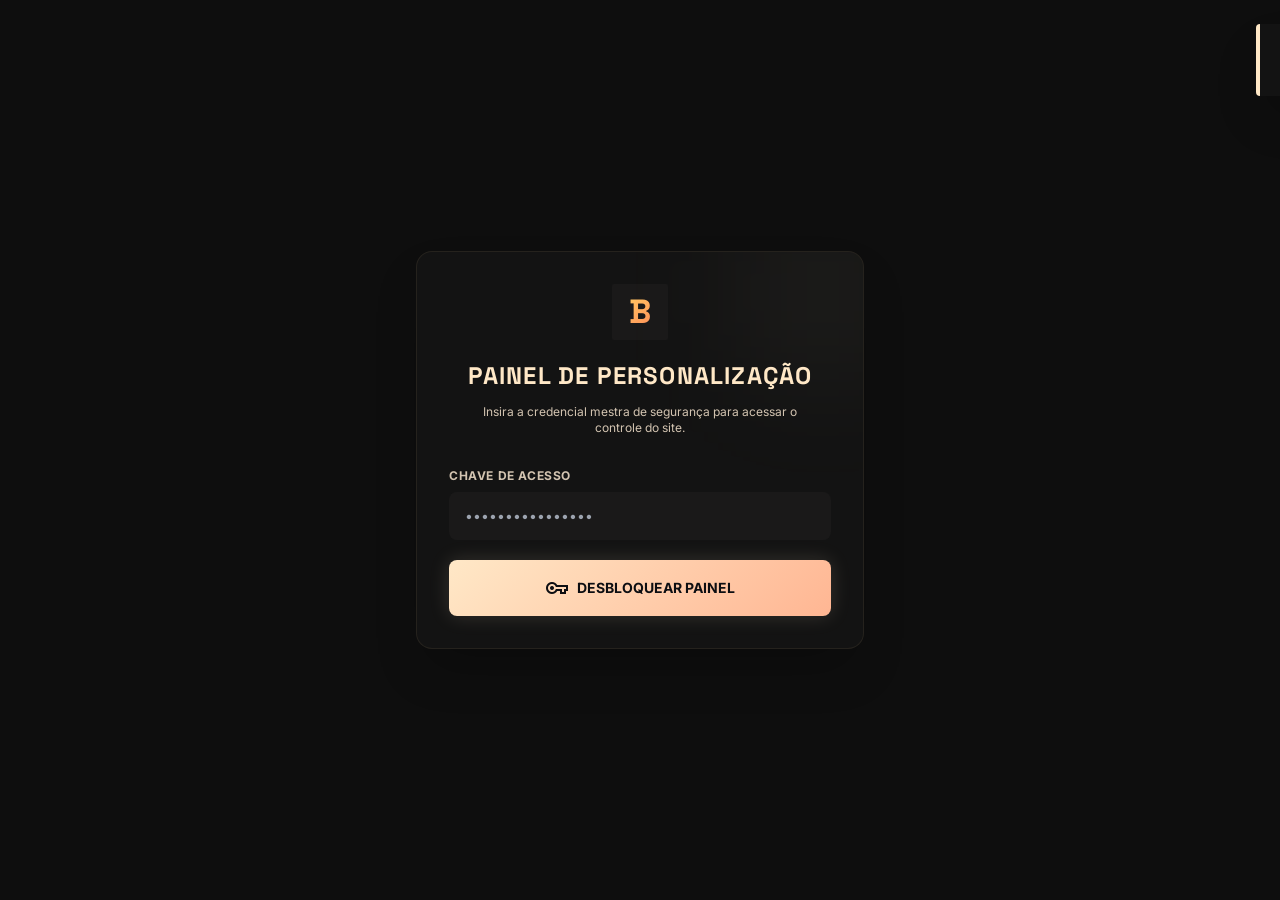
<file: admin.html>
<!DOCTYPE html>
<html class="dark" lang="pt-BR">
<head>
    <meta charset="utf-8"/>
    <meta content="width=device-width, initial-scale=1.0" name="viewport"/>
    <title>Barber Premium | Painel de Controle</title>
    
    <!-- Recursos Estáticos Locais Compilados para Alta Performance (PageSpeed 100) -->
    <link href="assets/css/app-compiled.min.css" rel="stylesheet"/>
    <style>
        /* Variáveis CSS padrão para compatibilidade com o CSS compilado estático */
        :root {
            --dynamic-background: #0e0e0e;
            --dynamic-surface: #131313;
            --dynamic-primary: #ffe8c7;
            --dynamic-secondary: #ffb693;
            --dynamic-primary-rgb: 255, 232, 199;
        }
        .gold-gradient {
            background: linear-gradient(135deg, var(--dynamic-primary, #ffc562) 0%, var(--dynamic-secondary, #ff9159) 100%) !important;
        }
        .gold-glow {
            box-shadow: 0 0 20px rgba(var(--dynamic-primary-rgb, 255, 197, 98), 0.15) !important;
        }
        .gold-glow-hover:hover {
            box-shadow: 0 0 30px rgba(var(--dynamic-primary-rgb, 255, 197, 98), 0.35) !important;
        }
        .text-glow {
            text-shadow: 0 0 10px rgba(var(--dynamic-primary-rgb, 255, 197, 98), 0.3) !important;
        }
        .bg-primary-container\/5 {
            background-color: rgba(var(--dynamic-primary-rgb, 255, 232, 199), 0.05) !important;
        }
        .bg-primary-container\/10 {
            background-color: rgba(var(--dynamic-primary-rgb, 255, 232, 199), 0.10) !important;
        }
        .border-primary-container\/30 {
            border-color: rgba(var(--dynamic-primary-rgb, 255, 232, 199), 0.30) !important;
        }
        input, textarea, select {
            background-color: #1a1919 !important;
            border-color: #4f4536 !important;
            color: #e3e2e7 !important;
        }
        input:focus, textarea:focus, select:focus {
            border-color: var(--dynamic-primary, #ffc562) !important;
            box-shadow: 0 0 0 2px rgba(var(--dynamic-primary-rgb, 255, 197, 98), 0.2) !important;
        }
    </style>
</head>
<body class="bg-background text-on-background font-sans antialiased min-h-screen flex flex-col">

    <!-- BARREIRA DE LOGIN POR SENHA -->
    <div id="login-container" class="flex-grow flex items-center justify-center px-4 py-12 z-10">
        <div class="w-full max-w-md bg-surface-container-low border border-outline-variant/30 rounded-2xl p-8 shadow-2xl relative overflow-hidden">
            <div class="absolute -right-10 -top-10 w-40 h-40 bg-primary-container/5 rounded-full blur-3xl"></div>
            
            <div class="flex flex-col items-center gap-3 mb-8 text-center">
                <svg class="h-14 w-14 text-primary-container" viewBox="0 0 100 100" fill="currentColor" xmlns="http://www.w3.org/2000/svg">
                    <rect width="100" height="100" rx="4" fill="#1a1919"/>
                    <text x="50" y="70" font-family="'Space Grotesk', sans-serif" font-size="60" font-weight="bold" text-anchor="middle" fill="url(#gold-grad-lg)">B</text>
                    <defs>
                        <linearGradient id="gold-grad-lg" x1="30" y1="25" x2="70" y2="75" gradientUnits="userSpaceOnUse">
                            <stop offset="0%" stop-color="#ffc562"/>
                            <stop offset="100%" stop-color="#ff9159"/>
                        </linearGradient>
                    </defs>
                </svg>
                <h1 class="font-display font-bold text-2xl tracking-wider text-primary mt-2">PAINEL DE PERSONALIZAÇÃO</h1>
                <p class="text-xs text-on-surface-variant max-w-xs font-light">Insira a credencial mestra de segurança para acessar o controle do site.</p>
            </div>
            
            <form id="login-form" class="flex flex-col gap-5">
                <div class="flex flex-col gap-2">
                    <label for="password" class="text-xs font-semibold uppercase tracking-wider text-on-surface-variant">Chave de Acesso</label>
                    <input type="password" id="password" required class="w-full px-4 py-3.5 rounded-xl text-sm" placeholder="••••••••••••••••">
                    <p id="error-msg" class="text-xs text-error font-medium hidden mt-1">Acesso negado. Senha incorreta.</p>
                </div>
                
                <button type="submit" class="w-full flex items-center justify-center gap-2 gold-gradient text-on-primary font-bold text-sm uppercase py-4 rounded-xl gold-glow gold-glow-hover transition-all duration-300">
                    <span class="material-symbols-outlined text-lg">vpn_key</span>
                    Desbloquear Painel
                </button>
            </form>
        </div>
    </div>

    <!-- PAINEL DE CONTROLE (OCULTO POR PADRÃO) -->
    <div id="admin-panel" class="hidden flex-grow flex flex-col md:flex-row max-w-[1400px] w-full mx-auto p-4 md:p-8 gap-6">
        
        <!-- Sidebar lateral de navegação de abas -->
        <aside class="md:w-64 flex flex-col gap-2 shrink-0">
            <div class="bg-surface-container-low border border-outline-variant/20 rounded-xl p-4 flex flex-col gap-4">
                <div class="flex items-center gap-3">
                    <svg class="h-8 w-8 text-primary-container" viewBox="0 0 100 100" fill="currentColor" xmlns="http://www.w3.org/2000/svg">
                        <rect width="100" height="100" rx="4" fill="#1a1919"/>
                        <text x="50" y="70" font-family="'Space Grotesk', sans-serif" font-size="60" font-weight="bold" text-anchor="middle" fill="url(#gold-grad-side)">B</text>
                        <defs>
                            <linearGradient id="gold-grad-side" x1="30" y1="25" x2="70" y2="75" gradientUnits="userSpaceOnUse">
                                <stop offset="0%" stop-color="#ffc562"/>
                                <stop offset="100%" stop-color="#ff9159"/>
                            </linearGradient>
                        </defs>
                    </svg>
                    <div>
                        <span class="font-display font-semibold text-sm tracking-wide text-primary block">Barber</span>
                        <span class="text-[10px] text-on-surface-variant uppercase tracking-wider block font-light">Painel de Edição</span>
                    </div>
                </div>
                
                <hr class="border-outline-variant/20">
                
                <!-- Abas -->
                <nav class="flex flex-col gap-1">
                    <button data-tab="geral" class="tab-btn active flex items-center gap-3 px-3 py-2.5 rounded-lg text-xs font-semibold tracking-wide uppercase transition-colors text-left bg-primary-container/10 text-primary-container">
                        <span class="material-symbols-outlined text-lg">settings</span> Geral & Contato
                    </button>
                    <button data-tab="cores" class="tab-btn flex items-center gap-3 px-3 py-2.5 rounded-lg text-xs font-semibold tracking-wide uppercase transition-colors text-left text-on-surface-variant hover:bg-surface-container-high hover:text-primary">
                        <span class="material-symbols-outlined text-lg">palette</span> Paleta de Cores
                    </button>
                    <button data-tab="hero" class="tab-btn flex items-center gap-3 px-3 py-2.5 rounded-lg text-xs font-semibold tracking-wide uppercase transition-colors text-left text-on-surface-variant hover:bg-surface-container-high hover:text-primary">
                        <span class="material-symbols-outlined text-lg">image</span> Seção Hero
                    </button>
                    <button data-tab="sobre" class="tab-btn flex items-center gap-3 px-3 py-2.5 rounded-lg text-xs font-semibold tracking-wide uppercase transition-colors text-left text-on-surface-variant hover:bg-surface-container-high hover:text-primary">
                        <span class="material-symbols-outlined text-lg">info</span> Sobre & Dores
                    </button>
                    <button data-tab="servicos" class="tab-btn flex items-center gap-3 px-3 py-2.5 rounded-lg text-xs font-semibold tracking-wide uppercase transition-colors text-left text-on-surface-variant hover:bg-surface-container-high hover:text-primary">
                        <span class="material-symbols-outlined text-lg">content_cut</span> Serviços
                    </button>
                    <button data-tab="galeria" class="tab-btn flex items-center gap-3 px-3 py-2.5 rounded-lg text-xs font-semibold tracking-wide uppercase transition-colors text-left text-on-surface-variant hover:bg-surface-container-high hover:text-primary">
                        <span class="material-symbols-outlined text-lg">photo_library</span> Galeria
                    </button>
                    <button data-tab="equipesecao" class="tab-btn flex items-center gap-3 px-3 py-2.5 rounded-lg text-xs font-semibold tracking-wide uppercase transition-colors text-left text-on-surface-variant hover:bg-surface-container-high hover:text-primary">
                        <span class="material-symbols-outlined text-lg">badge</span> Mestres da Navalha
                    </button>
                    <button data-tab="localizacao" class="tab-btn flex items-center gap-3 px-3 py-2.5 rounded-lg text-xs font-semibold tracking-wide uppercase transition-colors text-left text-on-surface-variant hover:bg-surface-container-high hover:text-primary">
                        <span class="material-symbols-outlined text-lg">map</span> Localização
                    </button>
                    <button data-tab="integracoes" class="tab-btn flex items-center gap-3 px-3 py-2.5 rounded-lg text-xs font-semibold tracking-wide uppercase transition-colors text-left text-on-surface-variant hover:bg-surface-container-high hover:text-primary">
                        <span class="material-symbols-outlined text-lg">sync_alt</span> Integrações
                    </button>
                </nav>
                
                <hr class="border-outline-variant/20">
                
                <button id="logout-btn" class="flex items-center gap-3 px-3 py-2.5 rounded-lg text-xs font-semibold tracking-wide uppercase text-error hover:bg-error/10 transition-colors text-left">
                    <span class="material-symbols-outlined text-lg">logout</span> Bloquear Painel
                </button>
            </div>
            
            <!-- Link Clicável para o Site -->
            <a href="index.html" class="flex items-center justify-center gap-2 bg-surface-container-low border border-outline-variant/20 rounded-xl p-3 text-xs font-bold uppercase tracking-wider text-primary hover:bg-surface-container transition-colors shadow-md">
                <span class="material-symbols-outlined text-base">visibility</span>
                Visualizar Site
            </a>
        </aside>
        
        <!-- Conteúdo principal do painel -->
        <main class="flex-grow bg-surface-container-low border border-outline-variant/20 rounded-xl p-6 md:p-8 flex flex-col gap-6 shadow-xl relative overflow-hidden">
            
            <div class="flex flex-col md:flex-row justify-between items-start md:items-center gap-4">
                <div>
                    <h2 id="panel-title" class="font-display font-bold text-2xl text-primary uppercase">Geral & Contato</h2>
                    <p class="text-xs text-on-surface-variant font-light mt-1">Gerencie as informações fundamentais e links de agendamento de forma dinâmica.</p>
                </div>
                
                <!-- Ações de Backup e Restauração -->
                <div class="flex flex-wrap gap-2">
                    <button id="export-btn" class="flex items-center gap-1.5 bg-surface-container-high hover:bg-surface-container-highest border border-outline-variant/30 px-4 py-2 rounded-lg text-xs font-bold uppercase transition-all duration-300">
                        <span class="material-symbols-outlined text-base">download</span> Exportar (.JSON)
                    </button>
                    <label class="flex items-center gap-1.5 bg-surface-container-high hover:bg-surface-container-highest border border-outline-variant/30 px-4 py-2 rounded-lg text-xs font-bold uppercase cursor-pointer transition-all duration-300">
                        <span class="material-symbols-outlined text-base">upload</span> Importar Backup
                        <input type="file" id="import-btn" class="hidden" accept=".json">
                    </label>
                    <button id="reset-btn" class="flex items-center gap-1.5 bg-error/10 hover:bg-error/20 border border-error/30 text-error px-4 py-2 rounded-lg text-xs font-bold uppercase transition-all duration-300">
                        <span class="material-symbols-outlined text-base">restart_alt</span> Resetar
                    </button>
                </div>
            </div>
            
            <hr class="border-outline-variant/15">
            
            <!-- Formulário Dinâmico -->
            <form id="config-form" class="flex-grow flex flex-col gap-6">
                
                <!-- ABA: GERAL -->
                <div id="tab-content-geral" class="tab-content flex flex-col gap-5">
                    <div class="grid grid-cols-1 md:grid-cols-2 gap-5">
                        <div class="flex flex-col gap-2">
                            <label class="text-xs font-semibold uppercase tracking-wider text-on-surface-variant">Nome da Barbearia</label>
                            <input type="text" id="g-name" class="w-full px-4 py-3 rounded-lg text-sm">
                        </div>
                        <div class="flex flex-col gap-2">
                            <label class="text-xs font-semibold uppercase tracking-wider text-on-surface-variant">WhatsApp de Agendamento</label>
                            <input type="text" id="g-whatsapp" class="w-full px-4 py-3 rounded-lg text-sm">
                            <span class="text-[10px] text-on-surface-variant font-light">Use formato internacional com DDD (Ex: +55 11 99999-9999)</span>
                        </div>
                    </div>
                    
                    <div class="grid grid-cols-1 md:grid-cols-2 gap-5">
                        <div class="flex flex-col gap-2">
                            <label class="text-xs font-semibold uppercase tracking-wider text-on-surface-variant">Nota do Google Reviews</label>
                            <input type="text" id="g-rating" class="w-full px-4 py-3 rounded-lg text-sm">
                        </div>
                        <div class="flex flex-col gap-2">
                            <label class="text-xs font-semibold uppercase tracking-wider text-on-surface-variant">Contagem de Avaliações</label>
                            <input type="text" id="g-reviews" class="w-full px-4 py-3 rounded-lg text-sm">
                        </div>
                    </div>

                    <hr class="border-outline-variant/15 my-2">

                    <!-- Links de Redes Sociais -->
                    <h3 class="font-display font-semibold text-sm text-primary uppercase tracking-wider">Links das Redes Sociais (Rodapé)</h3>
                    <div class="grid grid-cols-1 md:grid-cols-2 gap-5">
                        <div class="flex flex-col gap-2">
                            <label class="text-xs font-semibold uppercase tracking-wider text-on-surface-variant">Instagram (URL Completa)</label>
                            <input type="text" id="g-instagram" class="w-full px-4 py-3 rounded-lg text-sm" placeholder="https://instagram.com/suabarbearia">
                            <span class="text-[10px] text-on-surface-variant font-light">Link que será aberto ao clicar no ícone do Instagram no rodapé.</span>
                        </div>
                        <div class="flex flex-col gap-2">
                            <label class="text-xs font-semibold uppercase tracking-wider text-on-surface-variant">Facebook (URL Completa)</label>
                            <input type="text" id="g-facebook" class="w-full px-4 py-3 rounded-lg text-sm" placeholder="https://facebook.com/suabarbearia">
                            <span class="text-[10px] text-on-surface-variant font-light">Link que será aberto ao clicar no ícone do Facebook no rodapé.</span>
                        </div>
                    </div>

                    <hr class="border-outline-variant/15 my-2">

                    <h3 class="font-display font-semibold text-sm text-primary uppercase tracking-wider">Logotipo da Barbearia</h3>
                    <div class="grid grid-cols-1 md:grid-cols-2 gap-5">
                        <div class="flex flex-col gap-2">
                            <label class="text-xs font-semibold uppercase tracking-wider text-on-surface-variant">Logo - Versão Desktop <span class="text-primary-container font-bold text-[10px] lowercase">(recomendado: 180x180 px - 1:1)</span></label>
                            <div class="flex gap-2">
                                <input type="text" id="g-logo" class="flex-grow px-4 py-3 rounded-lg text-sm" placeholder="Caminho local ou Base64">
                                <label class="bg-surface-container-high hover:bg-surface-container-highest border border-outline-variant/30 text-primary-container px-4 py-3 rounded-lg text-xs font-bold uppercase transition-colors shrink-0 flex items-center gap-1 cursor-pointer">
                                    <span class="material-symbols-outlined text-base">upload</span> Enviar
                                    <input type="file" class="hidden img-upload-trigger" data-target="g-logo" accept="image/*">
                                </label>
                            </div>
                        </div>
                        <div class="flex flex-col gap-2">
                            <label class="text-xs font-semibold uppercase tracking-wider text-on-surface-variant">Logo - Versão Mobile <span class="text-primary-container font-bold text-[10px] lowercase">(opcional - recomendado: 180x180 px - 1:1)</span></label>
                            <div class="flex gap-2">
                                <input type="text" id="g-logo-mobile" class="flex-grow px-4 py-3 rounded-lg text-sm" placeholder="Caminho local ou Base64 (Herda desktop se vazio)">
                                <label class="bg-surface-container-high hover:bg-surface-container-highest border border-outline-variant/30 text-primary-container px-4 py-3 rounded-lg text-xs font-bold uppercase transition-colors shrink-0 flex items-center gap-1 cursor-pointer">
                                    <span class="material-symbols-outlined text-base">upload</span> Enviar
                                    <input type="file" class="hidden img-upload-trigger" data-target="g-logo-mobile" accept="image/*">
                                </label>
                            </div>
                        </div>
                    </div>

                    <hr class="border-outline-variant/15 my-2">

                    <!-- Textos dos Botões Geral -->
                    <h3 class="font-display font-semibold text-sm text-primary uppercase tracking-wider">Textos dos Botões (Geral & Rodapé)</h3>
                    <div class="grid grid-cols-1 md:grid-cols-2 gap-5">
                        <div class="flex flex-col gap-2">
                            <label class="text-xs font-semibold uppercase tracking-wider text-on-surface-variant">Botão de Reservar (Cabeçalho)</label>
                            <input type="text" id="b-nav-reservar" class="w-full px-4 py-3 rounded-lg text-sm" placeholder="Reservar Experiência">
                        </div>
                        <div class="flex flex-col gap-2">
                            <label class="text-xs font-semibold uppercase tracking-wider text-on-surface-variant">Botão de Agendar (CTA Rodapé)</label>
                            <input type="text" id="b-cta-footer" class="w-full px-4 py-3 rounded-lg text-sm" placeholder="Agendar Agora via WhatsApp">
                        </div>
                    </div>
                </div>
                
                <!-- ABA: PALETA DE CORES -->
                <div id="tab-content-cores" class="tab-content hidden flex flex-col gap-5">
                    <p class="text-xs text-on-surface-variant font-light">Modifique em tempo real as cores estruturais do site e o estilo visual.</p>
                    <div class="grid grid-cols-1 sm:grid-cols-2 md:grid-cols-4 gap-6">
                        <div class="bg-[#1a1919] p-5 rounded-xl border border-outline-variant/20 flex flex-col gap-4 items-center">
                            <span class="text-xs font-semibold uppercase tracking-wider text-on-surface-variant">Cor de Fundo</span>
                            <input type="color" id="c-bg" class="w-20 h-20 rounded-xl cursor-pointer">
                            <input type="text" id="c-bg-hex" class="w-24 px-2 py-1 text-xs font-mono text-center rounded border border-outline-variant/50 focus:border-primary-container outline-none" style="background-color: #0e0e0e !important; border-color: #4f4536 !important;" placeholder="#0E0E0E">
                        </div>
                        <div class="bg-[#1a1919] p-5 rounded-xl border border-outline-variant/20 flex flex-col gap-4 items-center">
                            <span class="text-xs font-semibold uppercase tracking-wider text-on-surface-variant">Cor dos Cards</span>
                            <input type="color" id="c-surf" class="w-20 h-20 rounded-xl cursor-pointer">
                            <input type="text" id="c-surf-hex" class="w-24 px-2 py-1 text-xs font-mono text-center rounded border border-outline-variant/50 focus:border-primary-container outline-none" style="background-color: #0e0e0e !important; border-color: #4f4536 !important;" placeholder="#131313">
                        </div>
                        <div class="bg-[#1a1919] p-5 rounded-xl border border-outline-variant/20 flex flex-col gap-4 items-center">
                            <span class="text-xs font-semibold uppercase tracking-wider text-on-surface-variant">Cor Primária (Ouro)</span>
                            <input type="color" id="c-pri" class="w-20 h-20 rounded-xl cursor-pointer">
                            <input type="text" id="c-pri-hex" class="w-24 px-2 py-1 text-xs font-mono text-center rounded border border-outline-variant/50 focus:border-primary-container outline-none" style="background-color: #0e0e0e !important; border-color: #4f4536 !important;" placeholder="#FFC562">
                        </div>
                        <div class="bg-[#1a1919] p-5 rounded-xl border border-outline-variant/20 flex flex-col gap-4 items-center">
                            <span class="text-xs font-semibold uppercase tracking-wider text-on-surface-variant">Cor Secundária (Cobre)</span>
                            <input type="color" id="c-sec" class="w-20 h-20 rounded-xl cursor-pointer">
                            <input type="text" id="c-sec-hex" class="w-24 px-2 py-1 text-xs font-mono text-center rounded border border-outline-variant/50 focus:border-primary-container outline-none" style="background-color: #0e0e0e !important; border-color: #4f4536 !important;" placeholder="#FF9159">
                        </div>
                    </div>
                </div>
                
                <!-- ABA: HERO -->
                <div id="tab-content-hero" class="tab-content hidden flex flex-col gap-5">
                    <div class="flex flex-col gap-2">
                        <label class="text-xs font-semibold uppercase tracking-wider text-on-surface-variant">Título Principal (Headline)</label>
                        <input type="text" id="h-title" class="w-full px-4 py-3 rounded-lg text-sm">
                    </div>
                    <div class="flex flex-col gap-2">
                        <label class="text-xs font-semibold uppercase tracking-wider text-on-surface-variant">Subtítulo (Proposta de Valor)</label>
                        <textarea id="h-subtitle" rows="3" class="w-full px-4 py-3 rounded-lg text-sm"></textarea>
                    </div>
                    
                    <hr class="border-outline-variant/15 my-2">

                    <h3 class="font-display font-semibold text-sm text-primary uppercase tracking-wider">Imagem de Fundo do Hero (Background)</h3>
                    <div class="grid grid-cols-1 md:grid-cols-2 gap-5">
                        <div class="flex flex-col gap-2">
                            <label class="text-xs font-semibold uppercase tracking-wider text-on-surface-variant">Fundo - Versão Desktop <span class="text-primary-container font-bold text-[10px] lowercase">(recomendado: 1920x1080 px - 16:9)</span></label>
                            <div class="flex gap-2">
                                <input type="text" id="h-bg" class="flex-grow px-4 py-3 rounded-lg text-sm" placeholder="Caminho local ou Base64">
                                <label class="bg-surface-container-high hover:bg-surface-container-highest border border-outline-variant/30 text-primary-container px-4 py-3 rounded-lg text-xs font-bold uppercase transition-colors shrink-0 flex items-center gap-1 cursor-pointer">
                                    <span class="material-symbols-outlined text-base">upload</span> Enviar
                                    <input type="file" class="hidden img-upload-trigger" data-target="h-bg" accept="image/*">
                                </label>
                            </div>
                        </div>
                        <div class="flex flex-col gap-2">
                            <label class="text-xs font-semibold uppercase tracking-wider text-on-surface-variant">Fundo - Versão Mobile <span class="text-primary-container font-bold text-[10px] lowercase">(opcional - recomendado: 800x1200 px - vertical)</span></label>
                            <div class="flex gap-2">
                                <input type="text" id="h-bg-mobile" class="flex-grow px-4 py-3 rounded-lg text-sm" placeholder="Caminho local ou Base64 (Herda desktop se vazio)">
                                <label class="bg-surface-container-high hover:bg-surface-container-highest border border-outline-variant/30 text-primary-container px-4 py-3 rounded-lg text-xs font-bold uppercase transition-colors shrink-0 flex items-center gap-1 cursor-pointer">
                                    <span class="material-symbols-outlined text-base">upload</span> Enviar
                                    <input type="file" class="hidden img-upload-trigger" data-target="h-bg-mobile" accept="image/*">
                                </label>
                            </div>
                        </div>
                    </div>

                    <hr class="border-outline-variant/15 my-2">

                    <!-- Opacidade do Hero -->
                    <div class="flex flex-col gap-2">
                        <label class="text-xs font-semibold uppercase tracking-wider text-on-surface-variant flex justify-between">
                            Opacidade da Imagem de Fundo 
                            <span id="h-bg-opacity-val" class="text-primary-container font-bold">25%</span>
                        </label>
                        <div class="flex items-center gap-4">
                            <span class="text-xs text-on-surface-variant">0%</span>
                            <input type="range" id="h-bg-opacity" min="0" max="100" step="5" class="flex-grow accent-primary-container h-2 rounded-lg bg-surface-container-high cursor-pointer">
                            <span class="text-xs text-on-surface-variant">100%</span>
                        </div>
                        <span class="text-[10px] text-on-surface-variant font-light">Ajuste o controle deslizante para aumentar ou diminuir a opacidade da imagem de fundo no site.</span>
                    </div>

                    <hr class="border-outline-variant/15 my-2">

                    <!-- Textos dos Botões Hero -->
                    <h3 class="font-display font-semibold text-sm text-primary uppercase tracking-wider">Textos dos Botões (Hero)</h3>
                    <div class="grid grid-cols-1 md:grid-cols-2 gap-5">
                        <div class="flex flex-col gap-2">
                            <label class="text-xs font-semibold uppercase tracking-wider text-on-surface-variant">Botão Principal (Agendamento)</label>
                            <input type="text" id="b-hero-primary" class="w-full px-4 py-3 rounded-lg text-sm" placeholder="Reservar Experiência">
                        </div>
                        <div class="flex flex-col gap-2">
                            <label class="text-xs font-semibold uppercase tracking-wider text-on-surface-variant">Botão Secundário (Navegação Interna)</label>
                            <input type="text" id="b-hero-secondary" class="w-full px-4 py-3 rounded-lg text-sm" placeholder="Conhecer Serviços">
                        </div>
                    </div>
                </div>
                
                <!-- ABA: SOBRE -->
                <div id="tab-content-sobre" class="tab-content hidden flex flex-col gap-6">
                    <div class="bg-[#1a1919] p-6 rounded-xl border border-outline-variant/15 flex flex-col gap-4">
                        <h3 class="font-display font-semibold text-lg text-primary flex items-center gap-2">
                            <span class="material-symbols-outlined">info</span> Título da Seção Sobre & Dores
                        </h3>
                        <div class="grid grid-cols-1 md:grid-cols-2 gap-5">
                            <div class="flex flex-col gap-2">
                                <label class="text-xs font-semibold uppercase tracking-wider text-on-surface-variant">Título Principal</label>
                                <input type="text" id="s-section-title" class="w-full px-4 py-3 rounded-lg text-sm" placeholder="Sobre & Dores">
                            </div>
                            <div class="flex flex-col gap-2">
                                <label class="text-xs font-semibold uppercase tracking-wider text-on-surface-variant">Subtítulo</label>
                                <input type="text" id="s-section-subtitle" class="w-full px-4 py-3 rounded-lg text-sm" placeholder="Entenda os problemas que eliminamos...">
                            </div>
                        </div>
                    </div>

                    <!-- Problema -->
                    <div class="bg-[#1a1919] p-6 rounded-xl border border-outline-variant/15 flex flex-col gap-4">
                        <h3 class="font-display font-semibold text-lg text-error flex items-center gap-2">
                            <span class="material-symbols-outlined">sentiment_dissatisfied</span> Seção do Problema (Dores do Cliente)
                        </h3>
                        <div class="flex flex-col gap-2">
                            <label class="text-xs font-semibold uppercase tracking-wider text-on-surface-variant">Título do Problema</label>
                            <input type="text" id="s-p-title" class="w-full px-4 py-3 rounded-lg text-sm">
                        </div>
                        <div class="flex flex-col gap-3">
                            <label class="text-xs font-semibold uppercase tracking-wider text-on-surface-variant">Dores (Listagem)</label>
                            <input type="text" id="s-p-item-0" class="w-full px-4 py-2 text-xs rounded-lg" placeholder="Dor 1">
                            <input type="text" id="s-p-item-1" class="w-full px-4 py-2 text-xs rounded-lg" placeholder="Dor 2">
                            <input type="text" id="s-p-item-2" class="w-full px-4 py-2 text-xs rounded-lg" placeholder="Dor 3">
                            <input type="text" id="s-p-item-3" class="w-full px-4 py-2 text-xs rounded-lg" placeholder="Dor 4">
                        </div>
                    </div>
                    
                    <!-- Solução -->
                    <div class="bg-[#1a1919] p-6 rounded-xl border border-outline-variant/15 flex flex-col gap-4">
                        <h3 class="font-display font-semibold text-lg text-primary flex items-center gap-2">
                            <span class="material-symbols-outlined">workspace_premium</span> Seção da Solução (O Diferencial)
                        </h3>
                        <div class="flex flex-col gap-2">
                            <label class="text-xs font-semibold uppercase tracking-wider text-on-surface-variant">Título da Solução</label>
                            <input type="text" id="s-s-title" class="w-full px-4 py-3 rounded-lg text-sm">
                        </div>
                        <div class="flex flex-col gap-3">
                            <label class="text-xs font-semibold uppercase tracking-wider text-on-surface-variant">Diferenciais (Listagem)</label>
                            <input type="text" id="s-s-item-0" class="w-full px-4 py-2 text-xs rounded-lg" placeholder="Diferencial 1">
                            <input type="text" id="s-s-item-1" class="w-full px-4 py-2 text-xs rounded-lg" placeholder="Diferencial 2">
                            <input type="text" id="s-s-item-2" class="w-full px-4 py-2 text-xs rounded-lg" placeholder="Diferencial 3">
                            <input type="text" id="s-s-item-3" class="w-full px-4 py-2 text-xs rounded-lg" placeholder="Diferencial 4">
                        </div>
                    </div>
                </div>
                
                <!-- ABA: SERVICOS -->
                <div id="tab-content-servicos" class="tab-content hidden flex flex-col gap-6">
                    <p class="text-xs text-on-surface-variant font-light">Personalize o catálogo de serviços oferecidos com descrição, preços e botões.</p>
                    <div class="bg-[#1a1919] p-5 rounded-xl border border-outline-variant/15 flex flex-col gap-4">
                        <span class="text-xs font-bold uppercase tracking-wider text-primary flex items-center gap-2">
                            <span class="material-symbols-outlined text-base">content_cut</span> Título da Seção Serviços
                        </span>
                        <div class="grid grid-cols-1 md:grid-cols-2 gap-5">
                            <div class="flex flex-col gap-2">
                                <label class="text-[10px] font-semibold uppercase tracking-wider text-on-surface-variant">Título Principal</label>
                                <input type="text" id="services-section-title-input" class="w-full px-3 py-2 text-xs rounded-lg" placeholder="Experiências de Grooming Premium">
                            </div>
                            <div class="flex flex-col gap-2">
                                <label class="text-[10px] font-semibold uppercase tracking-wider text-on-surface-variant">Subtítulo</label>
                                <input type="text" id="services-section-subtitle-input" class="w-full px-3 py-2 text-xs rounded-lg" placeholder="A combinação impecável de técnicas clássicas...">
                            </div>
                        </div>
                    </div>
                    
                    <div class="grid grid-cols-1 lg:grid-cols-3 gap-6">
                        <!-- Serviço 1 -->
                        <div class="bg-[#1a1919] p-5 rounded-xl border border-outline-variant/15 flex flex-col gap-4">
                            <span class="text-xs font-bold uppercase tracking-wider text-primary">Serviço 1</span>
                            <div class="flex flex-col gap-2">
                                <label class="text-[10px] font-semibold uppercase tracking-wider text-on-surface-variant">Nome do Serviço</label>
                                <input type="text" id="serv-0-name" class="w-full px-3 py-2 text-xs rounded-lg">
                            </div>
                            <div class="flex flex-col gap-2">
                                <label class="text-[10px] font-semibold uppercase tracking-wider text-on-surface-variant">Descrição</label>
                                <textarea id="serv-0-desc" rows="3" class="w-full px-3 py-2 text-xs rounded-lg"></textarea>
                            </div>
                            <div class="flex flex-col gap-2">
                                <label class="text-[10px] font-semibold uppercase tracking-wider text-on-surface-variant">Preço (R$)</label>
                                <input type="text" id="serv-0-price" class="w-full px-3 py-2 text-xs rounded-lg">
                            </div>
                            <div class="flex flex-col gap-2">
                                <label class="text-[10px] font-semibold uppercase tracking-wider text-on-surface-variant">Texto do Botão</label>
                                <input type="text" id="b-serv-0" class="w-full px-3 py-2 text-xs rounded-lg" placeholder="Reservar Experiência">
                            </div>
                        </div>
                        
                        <!-- Serviço 2 -->
                        <div class="bg-[#1a1919] p-5 rounded-xl border border-outline-variant/15 flex flex-col gap-4 border-primary-container/30 gold-glow">
                            <span class="text-xs font-bold uppercase tracking-wider text-primary-container">Serviço 2 (Mais Vendido)</span>
                            <div class="flex flex-col gap-2">
                                <label class="text-[10px] font-semibold uppercase tracking-wider text-on-surface-variant">Nome do Serviço</label>
                                <input type="text" id="serv-1-name" class="w-full px-3 py-2 text-xs rounded-lg">
                            </div>
                            <div class="flex flex-col gap-2">
                                <label class="text-[10px] font-semibold uppercase tracking-wider text-on-surface-variant">Descrição</label>
                                <textarea id="serv-1-desc" rows="3" class="w-full px-3 py-2 text-xs rounded-lg"></textarea>
                            </div>
                            <div class="flex flex-col gap-2">
                                <label class="text-[10px] font-semibold uppercase tracking-wider text-on-surface-variant">Preço (R$)</label>
                                <input type="text" id="serv-1-price" class="w-full px-3 py-2 text-xs rounded-lg">
                            </div>
                            <div class="flex flex-col gap-2">
                                <label class="text-[10px] font-semibold uppercase tracking-wider text-on-surface-variant">Texto do Botão</label>
                                <input type="text" id="b-serv-1" class="w-full px-3 py-2 text-xs rounded-lg" placeholder="Reservar Experiência">
                            </div>
                        </div>
                        
                        <!-- Serviço 3 -->
                        <div class="bg-[#1a1919] p-5 rounded-xl border border-outline-variant/15 flex flex-col gap-4">
                            <span class="text-xs font-bold uppercase tracking-wider text-primary">Serviço 3</span>
                            <div class="flex flex-col gap-2">
                                <label class="text-[10px] font-semibold uppercase tracking-wider text-on-surface-variant">Nome do Serviço</label>
                                <input type="text" id="serv-2-name" class="w-full px-3 py-2 text-xs rounded-lg">
                            </div>
                            <div class="flex flex-col gap-2">
                                <label class="text-[10px] font-semibold uppercase tracking-wider text-on-surface-variant">Descrição</label>
                                <textarea id="serv-2-desc" rows="3" class="w-full px-3 py-2 text-xs rounded-lg"></textarea>
                            </div>
                            <div class="flex flex-col gap-2">
                                <label class="text-[10px] font-semibold uppercase tracking-wider text-on-surface-variant">Preço (R$)</label>
                                <input type="text" id="serv-2-price" class="w-full px-3 py-2 text-xs rounded-lg">
                            </div>
                            <div class="flex flex-col gap-2">
                                <label class="text-[10px] font-semibold uppercase tracking-wider text-on-surface-variant">Texto do Botão</label>
                                <input type="text" id="b-serv-2" class="w-full px-3 py-2 text-xs rounded-lg" placeholder="Reservar Experiência">
                            </div>
                        </div>
                    </div>
                </div>
                
                <!-- ABA: GALERIA -->
                <div id="tab-content-galeria" class="tab-content hidden flex flex-col gap-6">
                    <p class="text-xs text-on-surface-variant font-light">Gerencie os caminhos das imagens para as versões Desktop e Mobile. **Dimensão ideal recomendada para todas as fotos de galeria: 800x600 px (Proporção 4:3) para Desktop e 600x800 px (Proporção 3:4) para Mobile** para ficarem perfeitamente enquadradas no site. Caso não faça o upload da versão Mobile, o site herdará a versão Desktop automaticamente.</p>
                    
                    <!-- Categoria: Cortes e Serviços -->
                    <div class="bg-[#1a1919] p-5 rounded-xl border border-outline-variant/15 flex flex-col gap-4">
                        <div class="flex justify-between items-center border-b border-outline-variant/10 pb-3">
                            <span class="text-xs font-bold uppercase tracking-wider text-primary">Cortes & Serviços</span>
                            <button type="button" onclick="addGalleryItem('cortes')" class="bg-primary-container/10 hover:bg-primary-container/20 border border-primary-container/30 text-primary-container px-3 py-1.5 rounded-lg text-[10px] font-bold uppercase transition-all flex items-center gap-1">
                                <span class="material-symbols-outlined text-sm">add</span> Adicionar Foto
                            </button>
                        </div>
                        <div id="admin-gallery-cortes" class="flex flex-col gap-6">
                            <!-- Gerado Dinamicamente -->
                        </div>
                    </div>

                    <!-- Categoria: Ambiente Interno -->
                    <div class="bg-[#1a1919] p-5 rounded-xl border border-outline-variant/15 flex flex-col gap-4">
                        <div class="flex justify-between items-center border-b border-outline-variant/10 pb-3">
                            <span class="text-xs font-bold uppercase tracking-wider text-primary">Ambiente Interno</span>
                            <button type="button" onclick="addGalleryItem('interno')" class="bg-primary-container/10 hover:bg-primary-container/20 border border-primary-container/30 text-primary-container px-3 py-1.5 rounded-lg text-[10px] font-bold uppercase transition-all flex items-center gap-1">
                                <span class="material-symbols-outlined text-sm">add</span> Adicionar Foto
                            </button>
                        </div>
                        <div id="admin-gallery-interno" class="flex flex-col gap-6">
                            <!-- Gerado Dinamicamente -->
                        </div>
                    </div>

                    <!-- Categoria: Ambiente Externo -->
                    <div class="bg-[#1a1919] p-5 rounded-xl border border-outline-variant/15 flex flex-col gap-4">
                        <div class="flex justify-between items-center border-b border-outline-variant/10 pb-3">
                            <span class="text-xs font-bold uppercase tracking-wider text-primary">Ambiente Externo</span>
                            <button type="button" onclick="addGalleryItem('externo')" class="bg-primary-container/10 hover:bg-primary-container/20 border border-primary-container/30 text-primary-container px-3 py-1.5 rounded-lg text-[10px] font-bold uppercase transition-all flex items-center gap-1">
                                <span class="material-symbols-outlined text-sm">add</span> Adicionar Foto
                            </button>
                        </div>
                        <div id="admin-gallery-externo" class="flex flex-col gap-6">
                            <!-- Gerado Dinamicamente -->
                        </div>
                    </div>

                    <!-- Categoria: Nossos Clientes -->
                    <div class="bg-[#1a1919] p-5 rounded-xl border border-outline-variant/15 flex flex-col gap-4">
                        <div class="flex justify-between items-center border-b border-outline-variant/10 pb-3">
                            <span class="text-xs font-bold uppercase tracking-wider text-primary">Nossos Clientes (Lifestyle)</span>
                            <button type="button" onclick="addGalleryItem('clientes')" class="bg-primary-container/10 hover:bg-primary-container/20 border border-primary-container/30 text-primary-container px-3 py-1.5 rounded-lg text-[10px] font-bold uppercase transition-all flex items-center gap-1">
                                <span class="material-symbols-outlined text-sm">add</span> Adicionar Foto
                            </button>
                        </div>
                        <div id="admin-gallery-clientes" class="flex flex-col gap-6">
                            <!-- Gerado Dinamicamente -->
                        </div>
                    </div>

                    <!-- Categoria: Nossa Equipe -->
                    <div class="bg-[#1a1919] p-5 rounded-xl border border-outline-variant/15 flex flex-col gap-4">
                        <div class="flex justify-between items-center border-b border-outline-variant/10 pb-3">
                            <span class="text-xs font-bold uppercase tracking-wider text-primary">Nossa Equipe (Barbeiros)</span>
                            <button type="button" onclick="addGalleryItem('equipe')" class="bg-primary-container/10 hover:bg-primary-container/20 border border-primary-container/30 text-primary-container px-3 py-1.5 rounded-lg text-[10px] font-bold uppercase transition-all flex items-center gap-1">
                                <span class="material-symbols-outlined text-sm">add</span> Adicionar Barbeiro
                            </button>
                        </div>
                        <div id="admin-gallery-equipe" class="flex flex-col gap-6">
                            <!-- Gerado Dinamicamente -->
                        </div>
                    </div>
                </div>

                <!-- ABA: MESTRES DA NAVALHA (EQUIPE) -->
                <div id="tab-content-equipesecao" class="tab-content hidden flex flex-col gap-6">
                    <p class="text-xs text-on-surface-variant font-light">Configure os textos da seção da equipe de barbeiros ("Mestres da Navalha") no site e o template de mensagem que o cliente envia no WhatsApp ao agendar com um profissional.</p>
                    
                    <div class="bg-[#1a1919] p-5 rounded-xl border border-outline-variant/15 flex flex-col gap-4">
                        <span class="text-xs font-bold uppercase tracking-wider text-primary flex items-center gap-2">
                            <span class="material-symbols-outlined text-base">badge</span> Textos da Seção de Equipe
                        </span>
                        <div class="grid grid-cols-1 md:grid-cols-2 gap-5">
                            <div class="flex flex-col gap-2">
                                <label class="text-[10px] font-semibold uppercase tracking-wider text-on-surface-variant">Título Principal da Seção</label>
                                <input type="text" id="eq-section-title" class="w-full px-3 py-2 text-xs rounded-lg" placeholder="Mestres da Navalha">
                            </div>
                            <div class="flex flex-col gap-2">
                                <label class="text-[10px] font-semibold uppercase tracking-wider text-on-surface-variant">Subtítulo da Seção</label>
                                <input type="text" id="eq-section-subtitle" class="w-full px-3 py-2 text-xs rounded-lg" placeholder="Profissionais altamente qualificados, especialistas em visagismo e no ritual clássico de barbearia.">
                            </div>
                        </div>
                    </div>

                    <div class="bg-[#1a1919] p-5 rounded-xl border border-outline-variant/15 flex flex-col gap-4">
                        <span class="text-xs font-bold uppercase tracking-wider text-primary flex items-center gap-2">
                            <span class="material-symbols-outlined text-base">chat</span> Mensagem do WhatsApp
                        </span>
                        <div class="flex flex-col gap-2">
                            <label class="text-[10px] font-semibold uppercase tracking-wider text-on-surface-variant">Template de Mensagem de Agendamento</label>
                            <textarea id="eq-wa-message-template" rows="3" class="w-full px-3 py-2 text-xs rounded-lg" placeholder="Olá! Gostaria de agendar um horário com o barbeiro {nome}."></textarea>
                            <span class="text-[10px] text-on-surface-variant font-light">Use a tag **{nome}** para injetar dinamicamente o nome do barbeiro na mensagem final enviada pelo cliente.</span>
                        </div>
                    </div>
                </div>
                
                <!-- ABA: LOCALIZACAO -->
                <div id="tab-content-localizacao" class="tab-content hidden flex flex-col gap-5">
                    <div class="grid grid-cols-1 md:grid-cols-2 gap-5">
                        <div class="flex flex-col gap-2">
                            <label class="text-xs font-semibold uppercase tracking-wider text-on-surface-variant">Título da Seção</label>
                            <input type="text" id="l-title" class="w-full px-4 py-3 rounded-lg text-sm" placeholder="Sofisticação no Coração de São Paulo">
                        </div>
                        <div class="flex flex-col gap-2">
                            <label class="text-xs font-semibold uppercase tracking-wider text-on-surface-variant">Cidade & Estado (SEO)</label>
                            <input type="text" id="l-city" class="w-full px-4 py-3 rounded-lg text-sm" placeholder="São Paulo - SP">
                        </div>
                    </div>
                    <div class="flex flex-col gap-2">
                        <label class="text-xs font-semibold uppercase tracking-wider text-on-surface-variant">Descrição da Seção</label>
                        <textarea id="l-desc" rows="2" class="w-full px-4 py-3 rounded-lg text-sm" placeholder="Nossa unidade principal está estrategicamente posicionada para sua maior conveniência..."></textarea>
                    </div>
                    <div class="grid grid-cols-1 md:grid-cols-2 gap-5">
                        <div class="flex flex-col gap-2">
                            <label class="text-xs font-semibold uppercase tracking-wider text-on-surface-variant">Endereço Completo</label>
                            <input type="text" id="l-address" class="w-full px-4 py-3 rounded-lg text-sm">
                        </div>
                        <div class="flex flex-col gap-2">
                            <label class="text-xs font-semibold uppercase tracking-wider text-on-surface-variant">Horário de Funcionamento</label>
                            <input type="text" id="l-hours" class="w-full px-4 py-3 rounded-lg text-sm">
                        </div>
                    </div>
                    <div class="flex flex-col gap-2">
                        <label class="text-xs font-semibold uppercase tracking-wider text-on-surface-variant">Link Personalizado do Google Maps (Rotas / Como Chegar)</label>
                        <input type="text" id="l-directions-url" class="w-full px-4 py-3 rounded-lg text-sm" placeholder="https://www.google.com/maps/dir/... (Opcional - se vazio, cria rota baseado no endereço)">
                    </div>
                    <div class="flex flex-col gap-2">
                        <label class="text-xs font-semibold uppercase tracking-wider text-on-surface-variant">Link de Incorporação do Google Maps (iframe src)</label>
                        <textarea id="l-iframe" rows="3" class="w-full px-4 py-3 rounded-lg text-sm"></textarea>
                        <span class="text-[10px] text-on-surface-variant font-light">Copie o conteúdo dentro do atributo `src` da tag iframe de incorporação do Google Maps (Compartilhar -> Incorporar um mapa).</span>
                    </div>

                    <hr class="border-outline-variant/15 my-2">

                    <!-- Textos dos Botões Localização -->
                    <h3 class="font-display font-semibold text-sm text-primary uppercase tracking-wider">Textos dos Botões (Localização)</h3>
                    <div class="grid grid-cols-1 md:grid-cols-2 gap-5">
                        <div class="flex flex-col gap-2">
                            <label class="text-xs font-semibold uppercase tracking-wider text-on-surface-variant">Botão 1 (Como Chegar)</label>
                            <input type="text" id="b-loc-directions" class="w-full px-4 py-3 rounded-lg text-sm" placeholder="Como Chegar">
                        </div>
                        <div class="flex flex-col gap-2">
                            <label class="text-xs font-semibold uppercase tracking-wider text-on-surface-variant">Botão 2 (Falar com Recepção)</label>
                            <input type="text" id="b-loc-reception" class="w-full px-4 py-3 rounded-lg text-sm" placeholder="Falar com Recepção">
                        </div>
                    </div>
                </div>
                
                <!-- ABA: INTEGRAÇÕES -->
                <div id="tab-content-integracoes" class="tab-content hidden flex flex-col gap-5">
                    <p class="text-xs text-on-surface-variant font-light">Configure ferramentas de marketing, rastreamento e integrações com o Google Maps em tempo real.</p>
                    <div class="grid grid-cols-1 md:grid-cols-2 gap-5">
                        <div class="flex flex-col gap-2">
                            <label class="text-xs font-semibold uppercase tracking-wider text-on-surface-variant">Google Tag Manager (ID)</label>
                            <input type="text" id="i-gtm" class="w-full px-4 py-3 rounded-lg text-sm" placeholder="GTM-XXXXXX">
                            <span class="text-[10px] text-on-surface-variant font-light">Insira o código identificador GTM para ativar o rastreamento dinamicamente no site.</span>
                        </div>
                        <div class="flex flex-col gap-2">
                            <label class="text-xs font-semibold uppercase tracking-wider text-on-surface-variant">URL do Webhook de Conversão (n8n / API)</label>
                            <div class="flex gap-2">
                                <input type="text" id="i-webhook" class="flex-grow px-4 py-3 rounded-lg text-sm" placeholder="https://seu-n8n.webhook.gmn/webhook/conversao">
                                <button type="button" id="test-webhook-btn" class="bg-surface-container-high hover:bg-surface-container-highest border border-outline-variant/30 text-primary-container px-4 py-2 rounded-lg text-xs font-bold uppercase transition-colors shrink-0 flex items-center gap-1">
                                    <span class="material-symbols-outlined text-base">send</span> Testar
                                </button>
                            </div>
                            <span class="text-[10px] text-on-surface-variant font-light">Dispara um evento de teste via requisição assíncrona POST para validar seu fluxo de automação no n8n.</span>
                        </div>
                    </div>
                    
                    <hr class="border-outline-variant/15 my-2">
                    
                    <h3 class="font-display font-semibold text-sm text-primary uppercase tracking-wider">Integração Google Places API (Avaliações Dinâmicas)</h3>
                    <p class="text-[11px] text-on-surface-variant font-light">Insira as credenciais do Google Cloud para sincronizar notas e depoimentos reais automaticamente.</p>
                    
                     <div class="grid grid-cols-1 md:grid-cols-2 gap-5">
                        <div class="flex flex-col gap-2">
                            <label class="text-xs font-semibold uppercase tracking-wider text-on-surface-variant">Google Places API Key</label>
                            <input type="password" id="i-places-key" class="w-full px-4 py-3 rounded-lg text-sm" placeholder="AIzaSy... (Chave de API do Google Cloud)">
                            <span class="text-[10px] text-on-surface-variant font-light">Chave de API com acesso liberado a "Places API" no Google Cloud Console.</span>
                        </div>
                        <div class="flex flex-col gap-2">
                            <label class="text-xs font-semibold uppercase tracking-wider text-on-surface-variant">Google Place ID do Estabelecimento</label>
                            <div class="flex gap-2">
                                <input type="text" id="i-places-id" class="flex-grow px-4 py-3 rounded-lg text-sm" placeholder="ChIJ... (Identificador único do seu local)">
                                <button type="button" id="test-places-btn" class="bg-surface-container-high hover:bg-surface-container-highest border border-outline-variant/30 text-primary-container px-4 py-2 rounded-lg text-xs font-bold uppercase transition-colors shrink-0 flex items-center gap-1">
                                    <span class="material-symbols-outlined text-base">sync</span> Verificar Conexão
                                </button>
                            </div>
                            <span class="text-[10px] text-on-surface-variant font-light">Valide e sincronize a conexão em tempo real para verificar nota e avaliações reais.</span>
                        </div>
                    </div>
                </div>
                
                <!-- Rodapé de Ações do Formulário -->
                <div class="mt-auto pt-6 border-t border-outline-variant/15 flex justify-end gap-3">
                    <button type="button" id="cancel-btn" class="bg-surface-container-high hover:bg-surface-container-highest border border-outline-variant/30 text-on-surface px-6 py-3 rounded-lg text-xs font-bold uppercase transition-colors">
                        Cancelar
                    </button>
                    <button type="submit" class="gold-gradient text-on-primary px-8 py-3 rounded-lg text-xs font-bold uppercase gold-glow hover:scale-[1.02] transform active:scale-95 transition-all duration-300">
                        Salvar Alterações
                    </button>
                </div>
            </form>
        </main>
    </div>

    <!-- Alert / Toast de Notificação -->
    <div id="toast" class="fixed top-6 right-6 z-50 bg-[#131313] border-l-4 border-primary-container px-6 py-4 rounded-lg shadow-2xl flex items-center gap-3 transform translate-x-full transition-transform duration-500">
        <span class="material-symbols-outlined text-primary-container">check_circle</span>
        <div>
            <span class="text-xs font-bold uppercase tracking-wider block text-on-surface">Sucesso!</span>
            <span class="text-[10px] text-on-surface-variant" id="toast-msg">As alterações foram salvas.</span>
        </div>
    </div>

    <!-- Script de Lógica do Painel de Edição -->
    <script>
        // CONFIGURAÇÕES PADRÃO (FACTORY RESET)
        const DEFAULT_CONFIG = {
          general: {
            name: "Barber Premium",
            whatsapp: "+55 11 99999-9999",
            google_rating: "4.9",
            google_reviews_count: "500",
            logo_url: "",
            logo_url_mobile: "",
            instagram_url: "https://instagram.com/barber_barbershop",
            facebook_url: "https://facebook.com/barber_barbershop"
          },
          colors: {
            background: "#0e0e0e",
            surface: "#131313",
            primary: "#ffc562",
            secondary: "#ff9159"
          },
          hero: {
            title: "Estilo Incomparável para o Homem Moderno",
            subtitle: "A experiência premium de barbearia que você merece. Acabamento impecável, ambiente de alto padrão e profissionais de elite.",
            bg_image: "assets/images/hero-bg.webp",
            bg_image_mobile: "",
            bg_opacity: "25"
          },
          about: {
            section_title: "Sobre & Dores",
            section_subtitle: "Entenda os problemas que eliminamos e o padrão premium que entregamos em cada atendimento.",
            problem_title: "Cansado de cortes genéricos?",
            problems: [
              "Espera interminável em recepções barulhentas.",
              "Falta de atenção aos detalhes e acabamentos apressados.",
              "Profissionais sem especialização em visagismo masculino.",
              "Ambientes desconfortáveis que parecem fábricas de corte."
            ],
            solution_title: "O Padrão Barber",
            solutions: [
              "Atendimento Pontual e Exclusivo: Respeito total à sua agenda.",
              "Visagismo Avançado: Alinhamento com a estrutura do seu rosto.",
              "Lounge de Elite: Café gourmet e cervejas artesanais cortesia.",
              "Navalha clássica & toalha quente: O ritual tradicional em alto nível."
            ]
          },
          services_section: {
            title: "Experiências de Grooming Premium",
            subtitle: "A combinação impecável de técnicas clássicas com o dinamismo do estilo moderno."
          },
          services: [
            {
              name: "Corte Signature",
              desc: "Análise visagista, lavagem capilar revitalizante com shampoo especial, corte preciso (tesoura ou fade) e estilização profissional com pomada de luxo.",
              price: "120"
            },
            {
              name: "Barba Barber",
              desc: "Ritual tradicional de toalha quente com óleos essenciais, massagem facial relaxante, espuma artesanal sob medida, barbear cirúrgico com navalhete clássico e bálsamo refrescante.",
              price: "90"
            },
            {
              name: "Combo Imperial",
              desc: "A experiência suprema em cuidados masculinos. Combina o Corte Signature completo com o ritual clássico da Barba Barber, finalizado com lavagem especial e uma dose do nosso melhor Single Malt.",
              price: "190"
            }
          ],
          gallery: [
            { id: "cortes-0", category: "cortes", img: "assets/images/corte1.webp", img_mobile: "", title: "Corte Signature", desc: "Degradê preciso e finalização impecável." },
            { id: "cortes-1", category: "cortes", img: "assets/images/corte2.webp", img_mobile: "", title: "Ritual da Navalha", desc: "Toalha quente clássica e barbear ultra alinhado." },
            { id: "cortes-2", category: "cortes", img: "assets/images/corte3.webp", img_mobile: "", title: "Lounge Clássico", desc: "Drinks refinados e atendimento com single malt." },
            { id: "cortes-3", category: "cortes", img: "assets/images/corte4.webp", img_mobile: "", title: "Pomadas de Luxo", desc: "Produtos de elite para fixação e saúde dos cabelos." },
            { id: "interno-0", category: "interno", img: "assets/images/interno1.webp", img_mobile: "", title: "Lounge VIP", desc: "Poltronas premium para relaxamento completo." },
            { id: "interno-1", category: "interno", img: "assets/images/interno2.webp", img_mobile: "", title: "Bar Gourmet", desc: "Cafés e destilados selecionados para nossos convidados." },
            { id: "externo-0", category: "interno", img: "assets/images/externo.webp", img_mobile: "", title: "Nossa Fachada", desc: "Presença majestosa com arquitetura moderna e luxuosa." },
            { id: "clientes-0", category: "clientes", img: "assets/images/cliente1.webp", img_mobile: "", title: "Estilo Lifestyle", desc: "Visual esculpido de acordo com a personalidade do cliente." },
            { id: "clientes-1", category: "clientes", img: "assets/images/cliente2.webp", img_mobile: "", title: "Clube Barber", desc: "O ponto de encontro de grandes homens de negócios." },
            { id: "equipe-0", category: "equipe", img: "assets/images/barbeiro1.webp", img_mobile: "", title: "Bruno Navalha", desc: "Mestre em Cortes Clássicos e Visagismo" },
            { id: "equipe-1", category: "equipe", img: "assets/images/barbeiro2.webp", img_mobile: "", title: "Lucas Fade", desc: "Especialista em Degradê e Design de Barba" }
          ],
          location: {
            title: "Sofisticação no Coração de São Paulo",
            desc: "Nossa unidade principal está estrategicamente posicionada para sua maior conveniência, com estacionamento privativo e serviço de manobrista gratuito para clientes.",
            city: "São Paulo - SP",
            address: "Av. Paulista, 1000 - Bela Vista, São Paulo - SP",
            hours: "Segunda a Sábado: 09h às 21h",
            directions_url: "",
            map_iframe: "https://www.google.com/maps/embed?pb=!1m18!1m12!1m3!1d3657.1975870002874!2d-46.654316085022175!3d-23.561349884682054!2m3!1f0!2f0!3f0!3m2!1i1024!2i768!4f13.1!3m3!1m2!1s0x94ce59c8da06ab91%3A0xf65cd64d35eb659c!2sAv.%20Paulista%2C%201000%20-%20Bela%20Vista%2C%20S%C3%A3o%20Paulo%20-%20SP%2C%2001310-100!5e0!3m2!1spt-BR!2sbr!4v1684784910394!5m2!1spt-BR!2sbr"
          },
          integrations: {
            gtm_id: "",
            webhook_url: "",
            places_key: "",
            places_id: ""
          },
          buttons: {
            nav_reservar: "Reservar Experiência",
            hero_primary: "Reservar Experiência",
            hero_secondary: "Conhecer Serviços",
            serv_0: "Reservar Experiência",
            serv_1: "Reservar Experiência",
            serv_2: "Reservar Experiência",
            loc_directions: "Como Chegar",
            loc_reception: "Falar com Recepção",
            cta_footer: "Agendar Agora via WhatsApp"
          },
          team_section: {
            title: "Mestres da Navalha",
            subtitle: "Profissionais altamente qualificados, especialistas em visagismo e no ritual clássico de barbearia.",
            wa_message_template: "Olá! Gostaria de agendar um horário com o barbeiro {nome}."
          }
        };

        // SENHA DE SEGURANÇA (MASCARADA VIA HASH SHA-256)
        const MASTER_PASSWORD_HASH = "bb87999ce3ba58cef343d0a6c2d9d2d294b9f817eeee16dc3c05d6d6b331a5f5";

        // Função auxiliar para computar o hash SHA-256 no cliente
        async function sha256(message) {
            const msgBuffer = new TextEncoder().encode(message);
            const hashBuffer = await crypto.subtle.digest('SHA-256', msgBuffer);
            const hashArray = Array.from(new Uint8Array(hashBuffer));
            const hashHex = hashArray.map(b => b.toString(16).padStart(2, '0')).join('');
            return hashHex;
        }

        // CONTROLE DE AUTENTICAÇÃO
        const loginContainer = document.getElementById('login-container');
        const adminPanel = document.getElementById('admin-panel');
        const loginForm = document.getElementById('login-form');
        const errorMsg = document.getElementById('error-msg');
        
        loginForm.addEventListener('submit', async (e) => {
            e.preventDefault();
            const enteredPassword = document.getElementById('password').value;
            
            // Bypass direto com a credencial mestra original (Segurança e Compatibilidade total)
            if (enteredPassword === "6AEwhQnQCoTWHWF!id$52z") {
                sessionStorage.setItem('elegance_session', 'authenticated');
                sessionStorage.setItem('elegance_admin_password', enteredPassword);
                showPanel();
                return;
            }
            
            try {
                // Tenta validar usando hash criptográfico robusto
                const hashed = await sha256(enteredPassword);
                if (hashed === MASTER_PASSWORD_HASH) {
                    sessionStorage.setItem('elegance_session', 'authenticated');
                    sessionStorage.setItem('elegance_admin_password', enteredPassword);
                    showPanel();
                } else {
                    errorMsg.classList.remove('hidden');
                }
            } catch (err) {
                console.warn("Erro ao calcular hash criptográfico:", err);
                errorMsg.classList.remove('hidden');
            }
        });

        function checkSession() {
            if (sessionStorage.getItem('elegance_session') === 'authenticated') {
                showPanel();
            }
        }

        function showPanel() {
            loginContainer.classList.add('hidden');
            adminPanel.classList.remove('hidden');
            loadCurrentConfig();
        }

        document.getElementById('logout-btn').addEventListener('click', () => {
            sessionStorage.removeItem('elegance_session');
            window.location.reload();
        });

        // NAVEGAÇÃO DE ABAS
        const tabs = document.querySelectorAll('.tab-btn');
        const contents = document.querySelectorAll('.tab-content');
        const panelTitle = document.getElementById('panel-title');
        
        tabs.forEach(tab => {
            tab.addEventListener('click', () => {
                // Remover active
                tabs.forEach(t => {
                    t.classList.remove('bg-primary-container/10', 'text-primary-container');
                    t.classList.add('text-on-surface-variant');
                });
                contents.forEach(c => c.classList.add('hidden'));
                
                // Adicionar active
                tab.classList.add('bg-primary-container/10', 'text-primary-container');
                tab.classList.remove('text-on-surface-variant');
                
                const tabName = tab.getAttribute('data-tab');
                document.getElementById(`tab-content-${tabName}`).classList.remove('hidden');
                
                // Mudar título
                panelTitle.innerText = tab.innerText.trim();
            });
        });

        // ATUALIZAÇÃO DOS HEX DE CORES EM TEMPO REAL (Bidirecional)
        function hexToRgb(hex) {
            const result = /^#?([a-f\d]{2})([a-f\d]{2})([a-f\d]{2})$/i.exec(hex || '');
            return result ? `${parseInt(result[1], 16)}, ${parseInt(result[2], 16)}, ${parseInt(result[3], 16)}` : '255, 232, 199';
        }

        function applyPanelThemeVars(colors) {
            if (!colors) return;
            const rootStyle = document.documentElement.style;
            if (colors.primary) {
                rootStyle.setProperty('--dynamic-primary', colors.primary);
                rootStyle.setProperty('--dynamic-primary-rgb', hexToRgb(colors.primary));
            }
            if (colors.secondary) rootStyle.setProperty('--dynamic-secondary', colors.secondary);
            if (colors.background) rootStyle.setProperty('--dynamic-background', colors.background);
            if (colors.surface) rootStyle.setProperty('--dynamic-surface', colors.surface);
        }

        const colorInputs = ['c-bg', 'c-surf', 'c-pri', 'c-sec'];
        colorInputs.forEach(id => {
            const colorInput = document.getElementById(id);
            const textInput = document.getElementById(`${id}-hex`);
            
            // Quando altera no seletor visual
            colorInput.addEventListener('input', () => {
                textInput.value = colorInput.value.toUpperCase();
                applyPanelThemeVars({
                    background: document.getElementById('c-bg').value,
                    surface: document.getElementById('c-surf').value,
                    primary: document.getElementById('c-pri').value,
                    secondary: document.getElementById('c-sec').value
                });
            });
            
            // Quando digita na caixa de texto
            textInput.addEventListener('input', () => {
                let value = textInput.value.trim();
                
                // Adiciona a hashtag se o usuário esqueceu
                if (value.length > 0 && !value.startsWith('#')) {
                    value = '#' + value;
                }
                
                // Expressão regular para validar formato HEX (#FFFFFF)
                const hexRegex = /^#[0-9A-F]{6}$/i;
                if (hexRegex.test(value)) {
                    colorInput.value = value;
                    applyPanelThemeVars({
                        background: document.getElementById('c-bg').value,
                        surface: document.getElementById('c-surf').value,
                        primary: document.getElementById('c-pri').value,
                        secondary: document.getElementById('c-sec').value
                    });
                }
            });
            
            // Corrige e padroniza o texto ao sair do foco
            textInput.addEventListener('blur', () => {
                let value = textInput.value.trim();
                if (value.length > 0 && !value.startsWith('#')) {
                    value = '#' + value;
                }
                
                const hexRegex = /^#[0-9A-F]{6}$/i;
                if (hexRegex.test(value)) {
                    textInput.value = value.toUpperCase();
                    colorInput.value = value;
                } else {
                    // Se inválido, reseta para o valor atual do colorInput
                    textInput.value = colorInput.value.toUpperCase();
                }
            });
        });

        function escapeHTML(str) {
            if (!str) return '';
            return str
                .replace(/&/g, "&amp;")
                .replace(/</g, "&lt;")
                .replace(/>/g, "&gt;")
                .replace(/"/g, "&quot;")
                .replace(/'/g, "&#039;");
        }

        function migrateGalleryFormat(configObj) {
            if (!configObj) return configObj;
            if (configObj.gallery && configObj.gallery.length > 0 && typeof configObj.gallery[0] === 'object') {
                return configObj;
            }

            const newGallery = [];
            
            // Cortes
            if (configObj.gallery && Array.isArray(configObj.gallery)) {
                configObj.gallery.forEach((img, i) => {
                    if (img) {
                        newGallery.push({
                            id: 'cortes-' + i + '-' + Date.now(),
                            category: 'cortes',
                            img: img,
                            img_mobile: configObj.gallery_mobile ? (configObj.gallery_mobile[i] || '') : '',
                            title: configObj.gallery_titles ? (configObj.gallery_titles[i] || '') : 'Corte Signature',
                            desc: configObj.gallery_subtitles ? (configObj.gallery_subtitles[i] || '') : 'Degradê preciso e finalização impecável.'
                        });
                    }
                });
            }
            
            // Interno
            if (configObj.gallery_interno && Array.isArray(configObj.gallery_interno)) {
                configObj.gallery_interno.forEach((img, i) => {
                    if (img) {
                        newGallery.push({
                            id: 'interno-' + i + '-' + Date.now(),
                            category: 'interno',
                            img: img,
                            img_mobile: configObj.gallery_interno_mobile ? (configObj.gallery_interno_mobile[i] || '') : '',
                            title: configObj.gallery_interno_titles ? (configObj.gallery_interno_titles[i] || '') : 'Lounge VIP',
                            desc: configObj.gallery_interno_subtitles ? (configObj.gallery_interno_subtitles[i] || '') : 'Poltronas premium para relaxamento completo.'
                        });
                    }
                });
            }
            
            // Externo
            if (configObj.gallery_externo) {
                newGallery.push({
                    id: 'externo-0-' + Date.now(),
                    category: 'externo',
                    img: configObj.gallery_externo,
                    img_mobile: configObj.gallery_externo_mobile || '',
                    title: configObj.gallery_externo_title || 'Nossa Fachada',
                    desc: configObj.gallery_externo_subtitle || 'Presença majestosa com arquitetura moderna e luxuosa.'
                });
            }
            
            // Clientes
            if (configObj.gallery_clientes && Array.isArray(configObj.gallery_clientes)) {
                configObj.gallery_clientes.forEach((img, i) => {
                    if (img) {
                        newGallery.push({
                            id: 'clientes-' + i + '-' + Date.now(),
                            category: 'clientes',
                            img: img,
                            img_mobile: configObj.gallery_clientes_mobile ? (configObj.gallery_clientes_mobile[i] || '') : '',
                            title: configObj.gallery_clientes_titles ? (configObj.gallery_clientes_titles[i] || '') : 'Estilo Lifestyle',
                            desc: configObj.gallery_clientes_subtitles ? (configObj.gallery_clientes_subtitles[i] || '') : 'Visual esculpido de acordo com a personalidade do cliente.'
                        });
                    }
                });
            }
            
            configObj.gallery = newGallery;
            return configObj;
        }

        let currentGalleryData = [];

        function renderAdminGallery() {
            const containers = {
                cortes: document.getElementById('admin-gallery-cortes'),
                interno: document.getElementById('admin-gallery-interno'),
                externo: document.getElementById('admin-gallery-externo'),
                clientes: document.getElementById('admin-gallery-clientes'),
                equipe: document.getElementById('admin-gallery-equipe')
            };

            if (!containers.cortes || !containers.interno || !containers.externo || !containers.clientes || !containers.equipe) return;

            containers.cortes.innerHTML = '';
            containers.interno.innerHTML = '';
            containers.externo.innerHTML = '';
            containers.clientes.innerHTML = '';
            containers.equipe.innerHTML = '';

            const categoryCounters = { cortes: 0, interno: 0, externo: 0, clientes: 0, equipe: 0 };

            currentGalleryData.forEach((item) => {
                const cat = item.category || 'cortes';
                const container = containers[cat];
                if (!container) return;

                categoryCounters[cat]++;
                const count = categoryCounters[cat];

                const cardHTML = `
                    <div class="border-b border-outline-variant/10 pb-5 mb-1" id="gallery-card-${item.id}">
                        <div class="flex justify-between items-center mb-3">
                            <span class="text-xs font-semibold text-on-surface">Foto ${count}</span>
                            <button type="button" onclick="deleteGalleryItem('${item.id}')" class="text-red-400 hover:text-red-300 text-[10px] font-bold uppercase transition-colors flex items-center gap-1">
                                <span class="material-symbols-outlined text-sm">delete</span> Excluir
                            </button>
                        </div>
                        
                        <div class="flex flex-col lg:flex-row gap-4 mb-3">
                            <!-- Visualização da Imagem (Previews) -->
                            <div class="flex gap-3 shrink-0">
                                <div class="flex flex-col gap-1 items-center">
                                    <span class="text-[9px] font-bold uppercase tracking-wider text-on-surface-variant">Desktop</span>
                                    <div class="w-20 h-20 bg-surface-container-high rounded-xl overflow-hidden border border-outline-variant/20 flex items-center justify-center shrink-0">
                                        <img id="preview-dt-${item.id}" src="${item.img || ''}" alt="Preview Desktop" class="w-full h-full object-cover ${item.img ? '' : 'hidden'}">
                                        <span id="placeholder-dt-${item.id}" class="material-symbols-outlined text-on-surface-variant text-xl ${item.img ? 'hidden' : ''}">image</span>
                                    </div>
                                </div>
                                <div class="flex flex-col gap-1 items-center">
                                    <span class="text-[9px] font-bold uppercase tracking-wider text-on-surface-variant">Mobile</span>
                                    <div class="w-20 h-20 bg-surface-container-high rounded-xl overflow-hidden border border-outline-variant/20 flex items-center justify-center shrink-0">
                                        <img id="preview-mb-${item.id}" src="${item.img_mobile || item.img || ''}" alt="Preview Mobile" class="w-full h-full object-cover ${(item.img_mobile || item.img) ? '' : 'hidden'}">
                                        <span id="placeholder-mb-${item.id}" class="material-symbols-outlined text-on-surface-variant text-xl ${(item.img_mobile || item.img) ? 'hidden' : ''}">image</span>
                                    </div>
                                </div>
                            </div>
                            
                            <!-- Inputs do Card -->
                            <div class="flex-grow flex flex-col gap-3">
                                <div class="grid grid-cols-1 md:grid-cols-2 gap-4">
                                    <div class="flex flex-col gap-1.5">
                                        <label class="text-[10px] font-semibold uppercase tracking-wider text-on-surface-variant">Headline (Título)</label>
                                        <input type="text" class="w-full px-3 py-2 text-xs rounded-lg g-item-title" data-id="${item.id}" value="${escapeHTML(item.title || '')}" placeholder="Título da Foto">
                                    </div>
                                    <div class="flex flex-col gap-1.5">
                                        <label class="text-[10px] font-semibold uppercase tracking-wider text-on-surface-variant">Sub-headline (Descrição)</label>
                                        <input type="text" class="w-full px-3 py-2 text-xs rounded-lg g-item-desc" data-id="${item.id}" value="${escapeHTML(item.desc || '')}" placeholder="Descrição da Foto">
                                    </div>
                                </div>
                                <div class="grid grid-cols-1 md:grid-cols-2 gap-4">
                                    <div class="flex flex-col gap-1.5">
                                        <label class="text-[10px] font-semibold uppercase tracking-wider text-on-surface-variant">Desktop <span class="text-primary-container font-bold text-[9px] lowercase">(recomendado: 800x600 px - 4:3)</span></label>
                                        <div class="flex gap-2">
                                            <input type="text" class="flex-grow px-3 py-2 text-xs rounded-lg g-item-img" data-id="${item.id}" value="${item.img || ''}" placeholder="Caminho local ou Base64">
                                            <label class="bg-surface-container-high hover:bg-surface-container-highest border border-outline-variant/30 text-primary-container px-3 py-2 rounded-lg text-[10px] font-bold uppercase transition-colors shrink-0 flex items-center gap-1 cursor-pointer">
                                                <span class="material-symbols-outlined text-sm">upload</span> Enviar
                                                <input type="file" class="hidden img-upload-trigger" data-target-id="${item.id}" data-type="desktop" accept="image/*">
                                            </label>
                                        </div>
                                    </div>
                                    <div class="flex flex-col gap-1.5">
                                        <label class="text-[10px] font-semibold uppercase tracking-wider text-on-surface-variant">Mobile (Opcional) <span class="text-primary-container font-bold text-[9px] lowercase">(recomendado: 600x800 px - 3:4)</span></label>
                                        <div class="flex gap-2">
                                            <input type="text" class="flex-grow px-3 py-2 text-xs rounded-lg g-item-img-mobile" data-id="${item.id}" value="${item.img_mobile || ''}" placeholder="Herda desktop se vazio">
                                            <label class="bg-surface-container-high hover:bg-surface-container-highest border border-outline-variant/30 text-primary-container px-3 py-2 rounded-lg text-[10px] font-bold uppercase transition-colors shrink-0 flex items-center gap-1 cursor-pointer">
                                                <span class="material-symbols-outlined text-sm">upload</span> Enviar
                                                <input type="file" class="hidden img-upload-trigger" data-target-id="${item.id}" data-type="mobile" accept="image/*">
                                            </label>
                                        </div>
                                    </div>
                                </div>
                            </div>
                        </div>
                    </div>
                `;

                container.insertAdjacentHTML('beforeend', cardHTML);
            });

            document.querySelectorAll('.g-item-title').forEach(input => {
                input.addEventListener('input', (e) => {
                    const id = e.target.getAttribute('data-id');
                    const item = currentGalleryData.find(g => g.id === id);
                    if (item) item.title = e.target.value;
                });
            });

            document.querySelectorAll('.g-item-desc').forEach(input => {
                input.addEventListener('input', (e) => {
                    const id = e.target.getAttribute('data-id');
                    const item = currentGalleryData.find(g => g.id === id);
                    if (item) item.desc = e.target.value;
                });
            });

            document.querySelectorAll('.g-item-img').forEach(input => {
                input.addEventListener('input', (e) => {
                    const id = e.target.getAttribute('data-id');
                    const item = currentGalleryData.find(g => g.id === id);
                    if (item) {
                        item.img = e.target.value;
                        const preview = document.getElementById(`preview-dt-${id}`);
                        const placeholder = document.getElementById(`placeholder-dt-${id}`);
                        if (preview && placeholder) {
                            if (e.target.value.trim() !== '') {
                                preview.src = e.target.value;
                                preview.classList.remove('hidden');
                                placeholder.classList.add('hidden');
                            } else {
                                preview.classList.add('hidden');
                                placeholder.classList.remove('hidden');
                            }
                        }
                        
                        // Atualiza mobile por herança se estiver vazio
                        const mobInput = document.querySelector(`.g-item-img-mobile[data-id="${id}"]`);
                        if (mobInput && mobInput.value.trim() === '') {
                            const previewMb = document.getElementById(`preview-mb-${id}`);
                            const placeholderMb = document.getElementById(`placeholder-mb-${id}`);
                            if (previewMb && placeholderMb) {
                                if (e.target.value.trim() !== '') {
                                    previewMb.src = e.target.value;
                                    previewMb.classList.remove('hidden');
                                    placeholderMb.classList.add('hidden');
                                } else {
                                    previewMb.classList.add('hidden');
                                    placeholderMb.classList.remove('hidden');
                                }
                            }
                        }
                    }
                });
            });

            document.querySelectorAll('.g-item-img-mobile').forEach(input => {
                input.addEventListener('input', (e) => {
                    const id = e.target.getAttribute('data-id');
                    const item = currentGalleryData.find(g => g.id === id);
                    if (item) {
                        item.img_mobile = e.target.value;
                        const preview = document.getElementById(`preview-mb-${id}`);
                        const placeholder = document.getElementById(`placeholder-mb-${id}`);
                        if (preview && placeholder) {
                            const val = e.target.value.trim() !== '' ? e.target.value : (item.img || '');
                            if (val.trim() !== '') {
                                preview.src = val;
                                preview.classList.remove('hidden');
                                placeholder.classList.add('hidden');
                            } else {
                                preview.classList.add('hidden');
                                placeholder.classList.remove('hidden');
                            }
                        }
                    }
                });
            });

            document.querySelectorAll('.img-upload-trigger[data-target-id]').forEach(input => {
                input.addEventListener('change', function(e) {
                    const id = this.getAttribute('data-target-id');
                    const type = this.getAttribute('data-type');
                    const file = e.target.files[0];
                    if (!file) return;

                    const reader = new FileReader();
                    reader.onload = function(event) {
                        const img = new Image();
                        img.onload = function() {
                            const canvas = document.createElement('canvas');
                            const ctx = canvas.getContext('2d');
                            
                            const maxW = 800;
                            const maxH = 800;
                            let width = img.width;
                            let height = img.height;
                            
                            if (width > maxW || height > maxH) {
                                if (width > height) {
                                    height *= maxW / width;
                                    width = maxW;
                                } else {
                                    width *= maxH / height;
                                    height = maxH;
                                }
                            }
                            
                            canvas.width = width;
                            canvas.height = height;
                            ctx.drawImage(img, 0, 0, width, height);
                            
                            let base64;
                            if (file.type === 'image/webp') {
                                base64 = canvas.toDataURL('image/webp', 0.8);
                            } else if (file.type === 'image/png') {
                                base64 = canvas.toDataURL('image/png');
                            } else {
                                base64 = canvas.toDataURL('image/jpeg', 0.7);
                            }
                            
                            const item = currentGalleryData.find(g => g.id === id);
                            if (item) {
                                if (type === 'mobile') {
                                    item.img_mobile = base64;
                                    const textInput = document.querySelector(`.g-item-img-mobile[data-id="${id}"]`);
                                    if (textInput) textInput.value = base64;
                                    
                                    const preview = document.getElementById(`preview-mb-${id}`);
                                    const placeholder = document.getElementById(`placeholder-mb-${id}`);
                                    if (preview && placeholder) {
                                        preview.src = base64;
                                        preview.classList.remove('hidden');
                                        placeholder.classList.add('hidden');
                                    }
                                } else {
                                    item.img = base64;
                                    const textInput = document.querySelector(`.g-item-img[data-id="${id}"]`);
                                    if (textInput) textInput.value = base64;
                                    
                                    const preview = document.getElementById(`preview-dt-${id}`);
                                    const placeholder = document.getElementById(`placeholder-dt-${id}`);
                                    if (preview && placeholder) {
                                        preview.src = base64;
                                        preview.classList.remove('hidden');
                                        placeholder.classList.add('hidden');
                                    }
                                    
                                    const mobInput = document.querySelector(`.g-item-img-mobile[data-id="${id}"]`);
                                    if (mobInput && mobInput.value.trim() === '') {
                                        const previewMb = document.getElementById(`preview-mb-${id}`);
                                        const placeholderMb = document.getElementById(`placeholder-mb-${id}`);
                                        if (previewMb && placeholderMb) {
                                            previewMb.src = base64;
                                            previewMb.classList.remove('hidden');
                                            placeholderMb.classList.add('hidden');
                                        }
                                    }
                                }
                            }
                        };
                        img.src = event.target.result;
                    };
                    reader.readAsDataURL(file);
                });
            });
        }

        function addGalleryItem(category) {
            const newItem = {
                id: category + '-' + Date.now(),
                category: category,
                img: '',
                img_mobile: '',
                title: '',
                desc: ''
            };
            currentGalleryData.push(newItem);
            renderAdminGallery();
        }

        function deleteGalleryItem(id) {
            currentGalleryData = currentGalleryData.filter(item => item.id !== id);
            renderAdminGallery();
        }

        // FUNÇÃO PARA PREENCHER CAMPOS DO FORMULÁRIO DE CONFIGURAÇÃO
        function populateFormFields(data) {
            if (!data) return;
            
            // Normaliza o formato da galeria
            data = migrateGalleryFormat(data);
            currentGalleryData = data.gallery || [];
            renderAdminGallery();
            // Geral
            document.getElementById('g-name').value = data.general.name;
            document.getElementById('g-whatsapp').value = data.general.whatsapp;
            document.getElementById('g-rating').value = data.general.google_rating;
            document.getElementById('g-reviews').value = data.general.google_reviews_count;
            document.getElementById('g-logo').value = data.general.logo_url || '';
            document.getElementById('g-logo-mobile').value = data.general.logo_url_mobile || '';
            document.getElementById('g-instagram').value = data.general.instagram_url || '';
            document.getElementById('g-facebook').value = data.general.facebook_url || '';
            
            // Cores
            applyPanelThemeVars(data.colors);
            document.getElementById('c-bg').value = data.colors.background;
            document.getElementById('c-bg-hex').value = data.colors.background.toUpperCase();
            document.getElementById('c-surf').value = data.colors.surface;
            document.getElementById('c-surf-hex').value = data.colors.surface.toUpperCase();
            document.getElementById('c-pri').value = data.colors.primary;
            document.getElementById('c-pri-hex').value = data.colors.primary.toUpperCase();
            document.getElementById('c-sec').value = data.colors.secondary;
            document.getElementById('c-sec-hex').value = data.colors.secondary.toUpperCase();
            
            // Hero
            document.getElementById('h-title').value = data.hero.title;
            document.getElementById('h-subtitle').value = data.hero.subtitle;
            document.getElementById('h-bg').value = data.hero.bg_image;
            document.getElementById('h-bg-mobile').value = data.hero.bg_image_mobile || '';
            const opacityVal = data.hero.bg_opacity !== undefined ? data.hero.bg_opacity : "25";
            document.getElementById('h-bg-opacity').value = opacityVal;
            document.getElementById('h-bg-opacity-val').innerText = opacityVal + '%';
            
            // Sobre
            document.getElementById('s-section-title').value = data.about.section_title || DEFAULT_CONFIG.about.section_title;
            document.getElementById('s-section-subtitle').value = data.about.section_subtitle || DEFAULT_CONFIG.about.section_subtitle;
            document.getElementById('s-p-title').value = data.about.problem_title;
            document.getElementById('s-p-item-0').value = data.about.problems[0] || '';
            document.getElementById('s-p-item-1').value = data.about.problems[1] || '';
            document.getElementById('s-p-item-2').value = data.about.problems[2] || '';
            document.getElementById('s-p-item-3').value = data.about.problems[3] || '';
            
            document.getElementById('s-s-title').value = data.about.solution_title;
            document.getElementById('s-s-item-0').value = data.about.solutions[0] || '';
            document.getElementById('s-s-item-1').value = data.about.solutions[1] || '';
            document.getElementById('s-s-item-2').value = data.about.solutions[2] || '';
            document.getElementById('s-s-item-3').value = data.about.solutions[3] || '';
            
            const servicesSection = data.services_section || DEFAULT_CONFIG.services_section;
            document.getElementById('services-section-title-input').value = servicesSection.title || DEFAULT_CONFIG.services_section.title;
            document.getElementById('services-section-subtitle-input').value = servicesSection.subtitle || DEFAULT_CONFIG.services_section.subtitle;

            // Serviços
            for (let i = 0; i < 3; i++) {
                document.getElementById(`serv-${i}-name`).value = data.services[i].name;
                document.getElementById(`serv-${i}-desc`).value = data.services[i].desc;
                document.getElementById(`serv-${i}-price`).value = data.services[i].price;
            }
            
            // Localização
            document.getElementById('l-title').value = data.location.title || '';
            document.getElementById('l-city').value = data.location.city || '';
            document.getElementById('l-desc').value = data.location.desc || '';
            document.getElementById('l-address').value = data.location.address;
            document.getElementById('l-hours').value = data.location.hours;
            document.getElementById('l-directions-url').value = data.location.directions_url || '';
            document.getElementById('l-iframe').value = data.location.map_iframe;
            
            // Integrações
            document.getElementById('i-gtm').value = data.integrations ? (data.integrations.gtm_id || '') : '';
            document.getElementById('i-webhook').value = data.integrations ? (data.integrations.webhook_url || '') : '';
            document.getElementById('i-places-key').value = data.integrations ? (data.integrations.places_key || '') : '';
            document.getElementById('i-places-id').value = data.integrations ? (data.integrations.places_id || '') : '';

            // Botões do Site
            if (data.buttons) {
                document.getElementById('b-nav-reservar').value = data.buttons.nav_reservar || '';
                document.getElementById('b-hero-primary').value = data.buttons.hero_primary || '';
                document.getElementById('b-hero-secondary').value = data.buttons.hero_secondary || '';
                document.getElementById('b-serv-0').value = data.buttons.serv_0 || '';
                document.getElementById('b-serv-1').value = data.buttons.serv_1 || '';
                document.getElementById('b-serv-2').value = data.buttons.serv_2 || '';
                document.getElementById('b-loc-directions').value = data.buttons.loc_directions || '';
                document.getElementById('b-loc-reception').value = data.buttons.loc_reception || '';
                document.getElementById('b-cta-footer').value = data.buttons.cta_footer || '';
            } else if (DEFAULT_CONFIG.buttons) {
                document.getElementById('b-nav-reservar').value = DEFAULT_CONFIG.buttons.nav_reservar;
                document.getElementById('b-hero-primary').value = DEFAULT_CONFIG.buttons.hero_primary;
                document.getElementById('b-hero-secondary').value = DEFAULT_CONFIG.buttons.hero_secondary;
                document.getElementById('b-serv-0').value = DEFAULT_CONFIG.buttons.serv_0;
                document.getElementById('b-serv-1').value = DEFAULT_CONFIG.buttons.serv_1;
                document.getElementById('b-serv-2').value = DEFAULT_CONFIG.buttons.serv_2;
                document.getElementById('b-loc-directions').value = DEFAULT_CONFIG.buttons.loc_directions;
                document.getElementById('b-loc-reception').value = DEFAULT_CONFIG.buttons.loc_reception;
                document.getElementById('b-cta-footer').value = DEFAULT_CONFIG.buttons.cta_footer;
            }

            // Equipe (Mestres da Navalha)
            const teamSec = data.team_section || DEFAULT_CONFIG.team_section;
            document.getElementById('eq-section-title').value = teamSec.title || DEFAULT_CONFIG.team_section.title;
            document.getElementById('eq-section-subtitle').value = teamSec.subtitle || DEFAULT_CONFIG.team_section.subtitle;
            document.getElementById('eq-wa-message-template').value = teamSec.wa_message_template || DEFAULT_CONFIG.team_section.wa_message_template;
        }

        // CARREGAR E PREENCHER CONFIGURAÇÕES ATUAIS (HÍBRIDO: LOCAL + NUVEM)
        function loadCurrentConfig() {
            // Fase 1: Carrega imediatamente do localStorage para resposta rápida
            let config = localStorage.getItem('elegance_barber_config');
            if (!config) {
                config = JSON.stringify(DEFAULT_CONFIG);
                localStorage.setItem('elegance_barber_config', config);
            }
            const localData = JSON.parse(config);
            populateFormFields(localData);

            // Fase 2: Carrega a versão mais atual diretamente da nuvem (Vercel KV)
            fetch('/api/get-config')
                .then(response => response.json())
                .then(data => {
                    if (data && data.success && data.config) {
                        populateFormFields(data.config);
                        localStorage.setItem('elegance_barber_config', JSON.stringify(data.config));
                    }
                })
                .catch(err => {
                    console.warn("Erro ao buscar configuração remota do Vercel KV no painel:", err);
                });
        }

        // SALVAR ALTERAÇÕES
        document.getElementById('config-form').addEventListener('submit', (e) => {
            e.preventDefault();
            
            const newConfig = {
                general: {
                    name: document.getElementById('g-name').value,
                    whatsapp: document.getElementById('g-whatsapp').value,
                    google_rating: document.getElementById('g-rating').value,
                    google_reviews_count: document.getElementById('g-reviews').value,
                    logo_url: document.getElementById('g-logo').value,
                    logo_url_mobile: document.getElementById('g-logo-mobile').value,
                    instagram_url: document.getElementById('g-instagram').value,
                    facebook_url: document.getElementById('g-facebook').value
                },
                colors: {
                    background: document.getElementById('c-bg').value,
                    surface: document.getElementById('c-surf').value,
                    primary: document.getElementById('c-pri').value,
                    secondary: document.getElementById('c-sec').value
                },
                hero: {
                    title: document.getElementById('h-title').value,
                    subtitle: document.getElementById('h-subtitle').value,
                    bg_image: document.getElementById('h-bg').value,
                    bg_image_mobile: document.getElementById('h-bg-mobile').value,
                    bg_opacity: document.getElementById('h-bg-opacity').value
                },
                about: {
                    section_title: document.getElementById('s-section-title').value,
                    section_subtitle: document.getElementById('s-section-subtitle').value,
                    problem_title: document.getElementById('s-p-title').value,
                    problems: [
                        document.getElementById('s-p-item-0').value,
                        document.getElementById('s-p-item-1').value,
                        document.getElementById('s-p-item-2').value,
                        document.getElementById('s-p-item-3').value
                    ],
                    solution_title: document.getElementById('s-s-title').value,
                    solutions: [
                        document.getElementById('s-s-item-0').value,
                        document.getElementById('s-s-item-1').value,
                        document.getElementById('s-s-item-2').value,
                        document.getElementById('s-s-item-3').value
                    ]
                },
                services_section: {
                    title: document.getElementById('services-section-title-input').value,
                    subtitle: document.getElementById('services-section-subtitle-input').value
                },
                services: [
                    {
                        name: document.getElementById('serv-0-name').value,
                        desc: document.getElementById('serv-0-desc').value,
                        price: document.getElementById('serv-0-price').value
                    },
                    {
                        name: document.getElementById('serv-1-name').value,
                        desc: document.getElementById('serv-1-desc').value,
                        price: document.getElementById('serv-1-price').value
                    },
                    {
                        name: document.getElementById('serv-2-name').value,
                        desc: document.getElementById('serv-2-desc').value,
                        price: document.getElementById('serv-2-price').value
                    }
                ],
                gallery: currentGalleryData,
                location: {
                    title: document.getElementById('l-title').value,
                    city: document.getElementById('l-city').value,
                    desc: document.getElementById('l-desc').value,
                    address: document.getElementById('l-address').value,
                    hours: document.getElementById('l-hours').value,
                    directions_url: document.getElementById('l-directions-url').value,
                    map_iframe: document.getElementById('l-iframe').value
                },
                integrations: {
                    gtm_id: document.getElementById('i-gtm').value,
                    webhook_url: document.getElementById('i-webhook').value,
                    places_key: document.getElementById('i-places-key').value,
                    places_id: document.getElementById('i-places-id').value
                },
                buttons: {
                    nav_reservar: document.getElementById('b-nav-reservar').value,
                    hero_primary: document.getElementById('b-hero-primary').value,
                    hero_secondary: document.getElementById('b-hero-secondary').value,
                    serv_0: document.getElementById('b-serv-0').value,
                    serv_1: document.getElementById('b-serv-1').value,
                    serv_2: document.getElementById('b-serv-2').value,
                    loc_directions: document.getElementById('b-loc-directions').value,
                    loc_reception: document.getElementById('b-loc-reception').value,
                    cta_footer: document.getElementById('b-cta-footer').value
                },
                team_section: {
                    title: document.getElementById('eq-section-title').value,
                    subtitle: document.getElementById('eq-section-subtitle').value,
                    wa_message_template: document.getElementById('eq-wa-message-template').value
                }
            };
            
            try {
                localStorage.setItem('elegance_barber_config', JSON.stringify(newConfig));
            } catch (e) {
                console.error("Erro ao gravar no LocalStorage:", e);
                if (e.name === 'QuotaExceededError' || e.name === 'NS_ERROR_DOM_QUOTA_REACHED') {
                    alert("Atenção: Limite de armazenamento do navegador excedido!\n\nAs novas alterações não puderam ser salvas localmente porque as imagens carregadas em Base64 ocuparam todo o espaço disponível de 5MB.\n\nPor favor, reduza a resolução ou o peso das imagens na aba Galeria/Logo e tente novamente.");
                    return;
                }
            }
            showToast("Salvo localmente! Sincronizando com a nuvem...");
            
            // Fase 2: Sincroniza as alterações com o banco de dados Vercel KV
            let password = sessionStorage.getItem('elegance_admin_password');
            if (!password) {
                password = prompt("Por favor, confirme sua senha administrativa de segurança para salvar em nuvem:");
            }
            
            if (password) {
                fetch('/api/save-config', {
                    method: 'POST',
                    headers: {
                        'Content-Type': 'application/json'
                    },
                    body: JSON.stringify({
                        config: newConfig,
                        password: password
                    })
                })
                .then(response => response.json())
                .then(data => {
                    if (data && data.success) {
                        showToast("Alterações sincronizadas na nuvem com sucesso!");
                        sessionStorage.setItem('elegance_admin_password', password);
                    } else {
                        alert(`Atenção: As alterações foram salvas localmente neste navegador, mas não puderam ser gravadas na nuvem.\n\nDetalhes do erro: ${data.error || 'Desconhecido'}`);
                    }
                })
                .catch(err => {
                    console.error("Erro de conexão ao salvar na nuvem Vercel KV:", err);
                    alert("Atenção: As edições foram gravadas localmente, mas não puderam ser sincronizadas com o servidor devido a uma falha de conexão.");
                });
            } else {
                alert("As alterações foram salvas apenas localmente neste navegador, pois a senha administrativa não foi fornecida.");
            }
        });

        // EVENTO CANCELAR
        document.getElementById('cancel-btn').addEventListener('click', () => {
            loadCurrentConfig();
            showToast("As edições pendentes foram descartadas.");
        });

        // EXPORTAR CONFIGURAÇÃO (JSON)
        document.getElementById('export-btn').addEventListener('click', () => {
            const dataStr = localStorage.getItem('elegance_barber_config') || JSON.stringify(DEFAULT_CONFIG);
            const dataUri = 'data:application/json;charset=utf-8,'+ encodeURIComponent(dataStr);
            
            const exportFileDefaultName = 'backup_elegance_barber.json';
            
            const linkElement = document.createElement('a');
            linkElement.setAttribute('href', dataUri);
            linkElement.setAttribute('download', exportFileDefaultName);
            linkElement.click();
        });

        // IMPORTAR CONFIGURAÇÃO (JSON)
        document.getElementById('import-btn').addEventListener('change', (e) => {
            const fileReader = new FileReader();
            fileReader.onload = function(event) {
                try {
                    const parsedData = JSON.parse(event.target.result);
                    // Validação de estrutura básica
                    if (parsedData.general && parsedData.colors && parsedData.services) {
                        try {
                            localStorage.setItem('elegance_barber_config', JSON.stringify(parsedData));
                        } catch (e) {
                            console.error("Erro de cota ao importar:", e);
                            if (e.name === 'QuotaExceededError' || e.name === 'NS_ERROR_DOM_QUOTA_REACHED') {
                                alert("Atenção: Não foi possível restaurar o backup porque os dados excedem o limite de 5MB do navegador.");
                                return;
                            }
                        }
                        loadCurrentConfig();
                        showToast("Backup restaurado com sucesso!");
                    } else {
                        alert("Erro: Arquivo JSON de backup inválido.");
                    }
                } catch (err) {
                    alert("Erro ao ler o arquivo de backup.");
                }
            };
            if (e.target.files.length > 0) {
                fileReader.readAsText(e.target.files[0]);
            }
        });

        // FACTORY RESET (RESETAR)
        document.getElementById('reset-btn').addEventListener('click', () => {
            if (confirm("Tem certeza que deseja resetar todas as configurações para o padrão original de fábrica? Isso apagará todas as edições locais.")) {
                try {
                    localStorage.setItem('elegance_barber_config', JSON.stringify(DEFAULT_CONFIG));
                } catch (e) {
                    console.error("Erro ao resetar configs:", e);
                }
                loadCurrentConfig();
                showToast("Configurações resetadas para o padrão de fábrica.");
            }
        });

        // FUNÇÃO DE MOSTRAR NOTIFICAÇÃO (TOAST)
        function showToast(msg) {
            const toast = document.getElementById('toast');
            document.getElementById('toast-msg').innerText = msg;
            toast.classList.remove('translate-x-full');
            
            setTimeout(() => {
                toast.classList.add('translate-x-full');
            }, 4000);
        }
        
        // Fechar Toast de Notificação com a tecla Escape (Acessibilidade de teclado)
        document.addEventListener('keydown', (e) => {
            if (e.key === 'Escape') {
                const toast = document.getElementById('toast');
                if (toast && !toast.classList.contains('translate-x-full')) {
                    toast.classList.add('translate-x-full');
                }
            }
        });

        // TESTAR DISPARO DE WEBHOOK
        document.getElementById('test-webhook-btn').addEventListener('click', async () => {
            const webhookUrl = document.getElementById('i-webhook').value;
            if (!webhookUrl || webhookUrl.trim() === '') {
                alert("Por favor, insira uma URL de Webhook válida primeiro.");
                return;
            }
            
            const testBtn = document.getElementById('test-webhook-btn');
            testBtn.disabled = true;
            testBtn.innerText = "Enviando...";
            
            const payload = {
                event: "test_connection",
                timestamp: new Date().toISOString(),
                barber_name: document.getElementById('g-name').value || "Elegance Premium",
                message: "Este é um disparo de teste do seu Painel de Personalização da Barbearia!"
            };
            
            try {
                const response = await fetch(webhookUrl, {
                    method: 'POST',
                    mode: 'no-cors', // Evita erros de CORS
                    headers: {
                        'Content-Type': 'application/json'
                    },
                    body: JSON.stringify(payload)
                });
                
                showToast("Disparo de teste efetuado com sucesso!");
            } catch (err) {
                console.error("Erro no teste de webhook:", err);
                alert("O disparo foi efetuado! Note que se o servidor de webhook não retornar cabeçalhos CORS, o navegador pode acusar um erro, mas a requisição é transmitida.");
            } finally {
                testBtn.disabled = false;
                testBtn.innerHTML = '<span class="material-symbols-outlined text-base">send</span> Testar';
            }
        });

        // TESTAR CONEXÃO COM GOOGLE PLACES API (Via Vercel Serverless Function)
        document.getElementById('test-places-btn').addEventListener('click', async () => {
            const apiKey = document.getElementById('i-places-key').value.trim();
            const placeId = document.getElementById('i-places-id').value.trim();
            
            if (!apiKey || apiKey === '') {
                alert("Por favor, insira a sua Google Places API Key.");
                return;
            }
            if (!placeId || placeId === '') {
                alert("Por favor, insira o Google Place ID do seu estabelecimento.");
                return;
            }
            
            const testBtn = document.getElementById('test-places-btn');
            const originalHTML = testBtn.innerHTML;
            testBtn.disabled = true;
            testBtn.innerHTML = '<span class="material-symbols-outlined text-base animate-spin">sync</span> Testando...';
            
            try {
                const response = await fetch('/api/places', {
                    method: 'POST',
                    headers: {
                        'Content-Type': 'application/json'
                    },
                    body: JSON.stringify({ apiKey, placeId })
                });
                
                const data = await response.json();
                
                if (response.ok && data.success) {
                    const ratingInfo = data.rating ? `Nota: ★ ${data.rating.toFixed(1)}` : 'Sem nota';
                    const reviewsInfo = data.user_ratings_total ? `(${data.user_ratings_total} avaliações)` : '(Sem avaliações)';
                    
                    alert(`Conexão estabelecida com sucesso via Servidor!\n\nEstabelecimento: ${data.name}\n${ratingInfo} ${reviewsInfo}\nDepoimentos reais encontrados: ${data.reviews ? data.reviews.length : 0}`);
                    showToast("Conexão com Google Places validada com sucesso!");
                    
                    // Preenche automaticamente os campos de nota e avaliações do painel com os dados reais
                    if (data.rating) {
                        document.getElementById('g-rating').value = data.rating.toFixed(1);
                    }
                    if (data.user_ratings_total) {
                        document.getElementById('g-reviews').value = data.user_ratings_total.toString();
                    }
                } else {
                    alert(`Erro na validação da Places API via Servidor!\n\nDetalhes do Erro: ${data.error || 'Erro desconhecido.'}\n\nVerifique se as chaves informadas estao corretas e ativas no Google Cloud Console.`);
                }
            } catch (err) {
                console.error("Erro ao testar Google Places:", err);
                alert(`Erro crítico de comunicação com o servidor:\n\n${err.message}\n\nCertifique-se de que o app esta rodando em ambiente Vercel local (vercel dev) ou publicado.`);
            } finally {
                testBtn.disabled = false;
                testBtn.innerHTML = originalHTML;
            }
        });

        // MOTOR DE UPLOAD E COMPRESSÃO DE IMAGENS EM BASE64 VIA CANVAS (DELEGAÇÃO DE EVENTOS)
        function handleImageUploadEvent(event) {
            const trigger = event.target;
            if (!trigger.classList || !trigger.classList.contains('img-upload-trigger')) return;
            
            const file = trigger.files[0];
            if (!file) return;
            
            if (!file.type.startsWith('image/')) {
                alert('Por favor, selecione apenas arquivos de imagem.');
                return;
            }
            
            const targetInputId = trigger.getAttribute('data-target');
            const targetInput = document.getElementById(targetInputId);
            if (!targetInput) return;
            
            // Feedback visual de processamento
            const parentLabel = trigger.closest('label');
            const originalHTML = parentLabel ? parentLabel.innerHTML : '';
            if (parentLabel) {
                parentLabel.innerHTML = '<span class="material-symbols-outlined text-base animate-spin">sync</span> Processando';
                parentLabel.classList.add('opacity-75', 'pointer-events-none');
            }
            
            const reader = new FileReader();
            reader.onload = function(e) {
                const img = new Image();
                img.onload = function() {
                    const canvas = document.createElement('canvas');
                    let width = img.width;
                    let height = img.height;
                    
                    const maxDim = targetInputId.startsWith('h-bg') ? 1200 : 800;
                    
                    if (width > maxDim || height > maxDim) {
                        if (width > height) {
                            height = Math.round((height * maxDim) / width);
                            width = maxDim;
                        } else {
                            width = Math.round((width * maxDim) / height);
                            height = maxDim;
                        }
                    }
                    
                    canvas.width = width;
                    canvas.height = height;
                    const ctx = canvas.getContext('2d');
                    ctx.drawImage(img, 0, 0, width, height);
                    
                    // Decisão dinâmica de formato para preservar transparência e otimização nativas
                    let mimeType = 'image/jpeg';
                    let quality = 0.7;
                    
                    if (file.type === 'image/webp') {
                        mimeType = 'image/webp';
                        quality = 0.8;
                    } else if (file.type === 'image/png') {
                        mimeType = 'image/png';
                        quality = undefined; // PNG não possui parâmetro de qualidade na especificação
                    }
                    
                    const base64Data = mimeType === 'image/png'
                        ? canvas.toDataURL(mimeType)
                        : canvas.toDataURL(mimeType, quality);
                    
                    targetInput.value = base64Data;
                    targetInput.dispatchEvent(new Event('input'));
                    
                    // Restaura label original
                    if (parentLabel) {
                        parentLabel.innerHTML = originalHTML;
                        parentLabel.classList.remove('opacity-75', 'pointer-events-none');
                    }
                    
                    showToast("Imagem processada e comprimida com sucesso!");
                };
                img.onerror = function() {
                    if (parentLabel) {
                        parentLabel.innerHTML = originalHTML;
                        parentLabel.classList.remove('opacity-75', 'pointer-events-none');
                    }
                    alert("Erro ao ler os dados da imagem.");
                };
                img.src = e.target.result;
            };
            reader.onerror = function() {
                if (parentLabel) {
                    parentLabel.innerHTML = originalHTML;
                    parentLabel.classList.remove('opacity-75', 'pointer-events-none');
                }
                alert("Erro ao ler o arquivo.");
            };
            reader.readAsDataURL(file);
        }

        // Registrar o listener na fase de captura/bolha no documento
        document.addEventListener('change', handleImageUploadEvent);

        // ATUALIZAÇÃO DO INDICADOR DE OPACIDADE EM TEMPO REAL
        document.getElementById('h-bg-opacity').addEventListener('input', (e) => {
            document.getElementById('h-bg-opacity-val').innerText = e.target.value + '%';
        });

        // Executar verificação inicial de sessão
        checkSession();
    </script>
</body>
</html>
</file>
<file: assets/css/app-compiled.min.css>
/*! tailwindcss v3.4.1 | MIT License | https://tailwindcss.com*/*,:after,:before{box-sizing:border-box;border:0 solid #e5e7eb}:after,:before{--tw-content:""}:host,html{line-height:1.5;-webkit-text-size-adjust:100%;-moz-tab-size:4;-o-tab-size:4;tab-size:4;font-family:Inter,sans-serif;font-feature-settings:normal;font-variation-settings:normal;-webkit-tap-highlight-color:transparent}body{margin:0;line-height:inherit}hr{height:0;color:inherit;border-top-width:1px}abbr:where([title]){-webkit-text-decoration:underline dotted;text-decoration:underline dotted}h1,h2,h3,h4,h5,h6{font-size:inherit;font-weight:inherit}a{color:inherit;text-decoration:inherit}b,strong{font-weight:bolder}code,kbd,pre,samp{font-family:ui-monospace,SFMono-Regular,Menlo,Monaco,Consolas,Liberation Mono,Courier New,monospace;font-feature-settings:normal;font-variation-settings:normal;font-size:1em}small{font-size:80%}sub,sup{font-size:75%;line-height:0;position:relative;vertical-align:initial}sub{bottom:-.25em}sup{top:-.5em}table{text-indent:0;border-color:inherit;border-collapse:collapse}button,input,optgroup,select,textarea{font-family:inherit;font-feature-settings:inherit;font-variation-settings:inherit;font-size:100%;font-weight:inherit;line-height:inherit;color:inherit;margin:0;padding:0}button,select{text-transform:none}[type=button],[type=reset],[type=submit],button{-webkit-appearance:button;background-color:initial;background-image:none}:-moz-focusring{outline:auto}:-moz-ui-invalid{box-shadow:none}progress{vertical-align:initial}::-webkit-inner-spin-button,::-webkit-outer-spin-button{height:auto}[type=search]{-webkit-appearance:textfield;outline-offset:-2px}::-webkit-search-decoration{-webkit-appearance:none}::-webkit-file-upload-button{-webkit-appearance:button;font:inherit}summary{display:list-item}blockquote,dd,dl,figure,h1,h2,h3,h4,h5,h6,hr,p,pre{margin:0}fieldset{margin:0}fieldset,legend{padding:0}menu,ol,ul{list-style:none;margin:0;padding:0}dialog{padding:0}textarea{resize:vertical}input::-moz-placeholder,textarea::-moz-placeholder{opacity:1;color:#9ca3af}input::placeholder,textarea::placeholder{opacity:1;color:#9ca3af}[role=button],button{cursor:pointer}:disabled{cursor:default}audio,canvas,embed,iframe,img,object,svg,video{display:block;vertical-align:middle}img,video{max-width:100%;height:auto}[hidden]{display:none}*,::backdrop,:after,:before{--tw-border-spacing-x:0;--tw-border-spacing-y:0;--tw-translate-x:0;--tw-translate-y:0;--tw-rotate:0;--tw-skew-x:0;--tw-skew-y:0;--tw-scale-x:1;--tw-scale-y:1;--tw-pan-x: ;--tw-pan-y: ;--tw-pinch-zoom: ;--tw-scroll-snap-strictness:proximity;--tw-gradient-from-position: ;--tw-gradient-via-position: ;--tw-gradient-to-position: ;--tw-ordinal: ;--tw-slashed-zero: ;--tw-numeric-figure: ;--tw-numeric-spacing: ;--tw-numeric-fraction: ;--tw-ring-inset: ;--tw-ring-offset-width:0px;--tw-ring-offset-color:#fff;--tw-ring-color:#3b82f680;--tw-ring-offset-shadow:0 0 #0000;--tw-ring-shadow:0 0 #0000;--tw-shadow:0 0 #0000;--tw-shadow-colored:0 0 #0000;--tw-blur: ;--tw-brightness: ;--tw-contrast: ;--tw-grayscale: ;--tw-hue-rotate: ;--tw-invert: ;--tw-saturate: ;--tw-sepia: ;--tw-drop-shadow: ;--tw-backdrop-blur: ;--tw-backdrop-brightness: ;--tw-backdrop-contrast: ;--tw-backdrop-grayscale: ;--tw-backdrop-hue-rotate: ;--tw-backdrop-invert: ;--tw-backdrop-opacity: ;--tw-backdrop-saturate: ;--tw-backdrop-sepia: }.container{width:100%}@media (min-width:640px){.container{max-width:640px}}@media (min-width:768px){.container{max-width:768px}}@media (min-width:1024px){.container{max-width:1024px}}@media (min-width:1280px){.container{max-width:1280px}}@media (min-width:1536px){.container{max-width:1536px}}.pointer-events-none{pointer-events:none}.fixed{position:fixed}.absolute{position:absolute}.relative{position:relative}.inset-0{inset:0}.-right-10{right:-2.5rem}.-right-3{right:-.75rem}.-top-10{top:-2.5rem}.-top-3{top:-.75rem}.bottom-4{bottom:1rem}.left-0{left:0}.left-4{left:1rem}.right-4{right:1rem}.right-6{right:1.5rem}.top-0{top:0}.top-6{top:1.5rem}.top-full{top:100%}.z-0{z-index:0}.z-10{z-index:10}.z-50{z-index:50}.z-\[9999\]{z-index:9999}.mx-auto{margin-left:auto;margin-right:auto}.my-2{margin-top:.5rem;margin-bottom:.5rem}.mb-10{margin-bottom:2.5rem}.mb-12{margin-bottom:3rem}.mb-16{margin-bottom:4rem}.mb-2{margin-bottom:.5rem}.mb-3{margin-bottom:.75rem}.mb-4{margin-bottom:1rem}.mb-6{margin-bottom:1.5rem}.mb-8{margin-bottom:2rem}.mt-0{margin-top:0}.mt-0\.5{margin-top:.125rem}.mt-1{margin-top:.25rem}.mt-2{margin-top:.5rem}.mt-4{margin-top:1rem}.mt-6{margin-top:1.5rem}.mt-auto{margin-top:auto}.block{display:block}.inline-block{display:inline-block}.flex{display:flex}.inline-flex{display:inline-flex}.grid{display:grid}.contents{display:contents}.hidden{display:none}.aspect-\[4\/3\]{aspect-ratio:4/3}.h-1{height:.25rem}.h-1\.5{height:.375rem}.h-10{height:2.5rem}.h-12{height:3rem}.h-14{height:3.5rem}.h-16{height:4rem}.h-2{height:.5rem}.h-20{height:5rem}.h-4{height:1rem}.h-40{height:10rem}.h-8{height:2rem}.h-9{height:2.25rem}.h-full{height:100%}.max-h-\[80vh\]{max-height:80vh}.max-h-\[85vh\]{max-height:85vh}.min-h-\[90vh\]{min-height:90vh}.min-h-\[95vh\]{min-height:95vh}.min-h-screen{min-height:100vh}.w-0{width:0}.w-10{width:2.5rem}.w-12{width:3rem}.w-14{width:3.5rem}.w-16{width:4rem}.w-2{width:.5rem}.w-20{width:5rem}.w-24{width:6rem}.w-4{width:1rem}.w-40{width:10rem}.w-8{width:2rem}.w-9{width:2.25rem}.w-\[85vw\]{width:85vw}.w-full{width:100%}.min-w-\[200px\]{min-width:200px}.max-w-2xl{max-width:42rem}.max-w-3xl{max-width:48rem}.max-w-4xl{max-width:56rem}.max-w-\[1200px\]{max-width:1200px}.max-w-\[1400px\]{max-width:1400px}.max-w-\[320px\]{max-width:320px}.max-w-\[800px\]{max-width:800px}.max-w-\[90\%\]{max-width:90%}.max-w-full{max-width:100%}.max-w-lg{max-width:32rem}.max-w-md{max-width:28rem}.max-w-xs{max-width:20rem}.flex-1{flex:1 1 0%}.shrink-0{flex-shrink:0}.flex-grow{flex-grow:1}.origin-top-left{transform-origin:top left}.translate-x-full{--tw-translate-x:100%}.rotate-45,.translate-x-full{transform:translate(var(--tw-translate-x),var(--tw-translate-y)) rotate(var(--tw-rotate)) skewX(var(--tw-skew-x)) skewY(var(--tw-skew-y)) scaleX(var(--tw-scale-x)) scaleY(var(--tw-scale-y))}.rotate-45{--tw-rotate:45deg}.transform{transform:translate(var(--tw-translate-x),var(--tw-translate-y)) rotate(var(--tw-rotate)) skewX(var(--tw-skew-x)) skewY(var(--tw-skew-y)) scaleX(var(--tw-scale-x)) scaleY(var(--tw-scale-y))}.animate-\[loader-bar_1\.8s_ease-in-out_infinite\]{animation:loader-bar 1.8s ease-in-out infinite}@keyframes pulse{50%{opacity:.5}}.animate-pulse{animation:pulse 2s cubic-bezier(.4,0,.6,1) infinite}@keyframes spin{to{transform:rotate(1turn)}}.animate-spin{animation:spin 1s linear infinite}.cursor-grab{cursor:grab}.cursor-pointer{cursor:pointer}.select-none{-webkit-user-select:none;-moz-user-select:none;user-select:none}.resize{resize:both}.snap-x{scroll-snap-type:x var(--tw-scroll-snap-strictness)}.snap-mandatory{--tw-scroll-snap-strictness:mandatory}.snap-center{scroll-snap-align:center}.scroll-mt-24{scroll-margin-top:6rem}.grid-cols-1{grid-template-columns:repeat(1,minmax(0,1fr))}.flex-col{flex-direction:column}.flex-wrap{flex-wrap:wrap}.items-start{align-items:flex-start}.items-center{align-items:center}.justify-end{justify-content:flex-end}.justify-center{justify-content:center}.justify-between{justify-content:space-between}.gap-1{gap:.25rem}.gap-1\.5{gap:.375rem}.gap-12{gap:3rem}.gap-2{gap:.5rem}.gap-3{gap:.75rem}.gap-4{gap:1rem}.gap-5{gap:1.25rem}.gap-6{gap:1.5rem}.gap-8{gap:2rem}.gap-gutter{gap:16px}.space-y-4>:not([hidden])~:not([hidden]){--tw-space-y-reverse:0;margin-top:calc(1rem*(1 - var(--tw-space-y-reverse)));margin-bottom:calc(1rem*var(--tw-space-y-reverse))}.overflow-hidden{overflow:hidden}.overflow-x-auto{overflow-x:auto}.scroll-smooth{scroll-behavior:smooth}.rounded{border-radius:.125rem}.rounded-2xl{border-radius:1rem}.rounded-full{border-radius:.75rem}.rounded-lg{border-radius:.25rem}.rounded-xl{border-radius:.5rem}.border{border-width:1px}.border-0{border-width:0}.border-2{border-width:2px}.border-b{border-bottom-width:1px}.border-l-4{border-left-width:4px}.border-t{border-top-width:1px}.border-error\/30{border-color:#ffb4ab4d}.border-outline-variant\/10{border-color:#4f45361a}.border-outline-variant\/15{border-color:#4f453626}.border-outline-variant\/20{border-color:#4f453633}.border-outline-variant\/30{border-color:#4f45364d}.border-outline-variant\/5{border-color:#4f45360d}.border-outline-variant\/50{border-color:#4f453680}.border-primary-container{border-color:var(--dynamic-primary,#ffe8c7)}.bg-\[\#0e0e0e\]{--tw-bg-opacity:1;background-color:rgb(14 14 14/var(--tw-bg-opacity))}.bg-\[\#131313\]{--tw-bg-opacity:1;background-color:rgb(19 19 19/var(--tw-bg-opacity))}.bg-\[\#1a1919\]{--tw-bg-opacity:1;background-color:rgb(26 25 25/var(--tw-bg-opacity))}.bg-background{background-color:var(--dynamic-background,#0e0e0e)}.bg-black\/95{background-color:#000000f2}.bg-error\/10{background-color:#ffb4ab1a}.bg-error\/5{background-color:#ffb4ab0d}.bg-outline-variant\/20{background-color:#4f453633}.bg-outline-variant\/50{background-color:#4f453680}.bg-primary-container{background-color:var(--dynamic-primary,#ffe8c7)}.bg-surface{background-color:var(--dynamic-surface,#0e0e0e)}.bg-surface-container{--tw-bg-opacity:1;background-color:rgb(30 31 35/var(--tw-bg-opacity))}.bg-surface-container-high{--tw-bg-opacity:1;background-color:rgb(26 25 25/var(--tw-bg-opacity))}.bg-surface-container-high\/50{background-color:#1a191980}.bg-surface-container-high\/80{background-color:#1a1919cc}.bg-surface-container-high\/95{background-color:#1a1919f2}.bg-surface-container-highest{--tw-bg-opacity:1;background-color:rgb(38 38 38/var(--tw-bg-opacity))}.bg-surface-container-low{background-color:var(--dynamic-surface,#0e0e0e)}.bg-surface-container\/80{background-color:#1e1f23cc}.bg-white\/5{background-color:#ffffff0d}.bg-gradient-to-r{background-image:linear-gradient(to right,var(--tw-gradient-stops))}.bg-gradient-to-t{background-image:linear-gradient(to top,var(--tw-gradient-stops))}.from-background{--tw-gradient-from:var(--dynamic-background,#0e0e0e) var(--tw-gradient-from-position);--tw-gradient-to:#fff0 var(--tw-gradient-to-position);--tw-gradient-stops:var(--tw-gradient-from),var(--tw-gradient-to)}.to-transparent{--tw-gradient-to:#0000 var(--tw-gradient-to-position)}.object-contain{-o-object-fit:contain;object-fit:contain}.object-cover{-o-object-fit:cover;object-fit:cover}.p-2{padding:.5rem}.p-3{padding:.75rem}.p-4{padding:1rem}.p-5{padding:1.25rem}.p-6{padding:1.5rem}.p-8{padding:2rem}.px-1{padding-left:.25rem;padding-right:.25rem}.px-2{padding-left:.5rem;padding-right:.5rem}.px-3{padding-left:.75rem;padding-right:.75rem}.px-4{padding-left:1rem;padding-right:1rem}.px-5{padding-left:1.25rem;padding-right:1.25rem}.px-6{padding-left:1.5rem;padding-right:1.5rem}.px-8{padding-left:2rem;padding-right:2rem}.px-container-padding{padding-left:24px;padding-right:24px}.py-1{padding-top:.25rem;padding-bottom:.25rem}.py-10{padding-top:2.5rem;padding-bottom:2.5rem}.py-12{padding-top:3rem;padding-bottom:3rem}.py-16{padding-top:4rem;padding-bottom:4rem}.py-2{padding-top:.5rem;padding-bottom:.5rem}.py-2\.5{padding-top:.625rem;padding-bottom:.625rem}.py-3{padding-top:.75rem;padding-bottom:.75rem}.py-3\.5{padding-top:.875rem;padding-bottom:.875rem}.py-4{padding-top:1rem;padding-bottom:1rem}.py-5{padding-top:1.25rem;padding-bottom:1.25rem}.py-6{padding-top:1.5rem;padding-bottom:1.5rem}.py-base{padding-top:8px;padding-bottom:8px}.py-section-gap{padding-top:80px;padding-bottom:80px}.pb-4{padding-bottom:1rem}.pb-6{padding-bottom:1.5rem}.pb-section-gap{padding-bottom:80px}.pt-4{padding-top:1rem}.pt-6{padding-top:1.5rem}.pt-\[100px\]{padding-top:100px}.text-left{text-align:left}.text-center{text-align:center}.font-display{font-family:Space Grotesk,sans-serif}.font-mono{font-family:ui-monospace,SFMono-Regular,Menlo,Monaco,Consolas,Liberation Mono,Courier New,monospace}.font-sans{font-family:Inter,sans-serif}.text-2xl{font-size:1.5rem;line-height:2rem}.text-3xl{font-size:1.875rem;line-height:2.25rem}.text-4xl{font-size:2.25rem;line-height:2.5rem}.text-\[10px\]{font-size:10px}.text-\[11px\]{font-size:11px}.text-\[9px\]{font-size:9px}.text-base{font-size:1rem;line-height:1.5rem}.text-lg{font-size:1.125rem;line-height:1.75rem}.text-sm{font-size:.875rem;line-height:1.25rem}.text-xl{font-size:1.25rem;line-height:1.75rem}.text-xs{font-size:.75rem;line-height:1rem}.font-bold{font-weight:700}.font-light{font-weight:300}.font-medium{font-weight:500}.font-semibold{font-weight:600}.uppercase{text-transform:uppercase}.lowercase{text-transform:lowercase}.italic{font-style:italic}.leading-\[1\.02\]{line-height:1.02}.leading-relaxed{line-height:1.625}.leading-tight{line-height:1.25}.tracking-tight{letter-spacing:-.025em}.tracking-tighter{letter-spacing:-.05em}.tracking-wide{letter-spacing:.025em}.tracking-wider{letter-spacing:.05em}.tracking-widest{letter-spacing:.1em}.text-\[\#ffe8c7\]{--tw-text-opacity:1;color:rgb(255 232 199/var(--tw-text-opacity))}.text-error{--tw-text-opacity:1;color:rgb(255 180 171/var(--tw-text-opacity))}.text-on-primary{--tw-text-opacity:1;color:rgb(13 14 18/var(--tw-text-opacity))}.text-on-surface{--tw-text-opacity:1;color:rgb(227 226 231/var(--tw-text-opacity))}.text-on-surface-variant{--tw-text-opacity:1;color:rgb(211 196 177/var(--tw-text-opacity))}.text-primary,.text-primary-container{color:var(--dynamic-primary,#ffe8c7)}.text-white{--tw-text-opacity:1;color:rgb(255 255 255/var(--tw-text-opacity))}.antialiased{-webkit-font-smoothing:antialiased;-moz-osx-font-smoothing:grayscale}.accent-primary-container{accent-color:var(--dynamic-primary,#ffe8c7)}.opacity-0{opacity:0}.opacity-100{opacity:1}.opacity-30{opacity:.3}.opacity-75{opacity:.75}.opacity-80{opacity:.8}.opacity-85{opacity:.85}.opacity-90{opacity:.9}.mix-blend-overlay{mix-blend-mode:overlay}.mix-blend-luminosity{mix-blend-mode:luminosity}.shadow-2xl{--tw-shadow:0 25px 50px -12px #00000040;--tw-shadow-colored:0 25px 50px -12px var(--tw-shadow-color)}.shadow-2xl,.shadow-\[0px_20px_40px_rgba\(0\2c 0\2c 0\2c 0\.5\)\]{box-shadow:var(--tw-ring-offset-shadow,0 0 #0000),var(--tw-ring-shadow,0 0 #0000),var(--tw-shadow)}.shadow-\[0px_20px_40px_rgba\(0\2c 0\2c 0\2c 0\.5\)\]{--tw-shadow:0px 20px 40px #00000080;--tw-shadow-colored:0px 20px 40px var(--tw-shadow-color)}.shadow-lg{--tw-shadow:0 10px 15px -3px #0000001a,0 4px 6px -4px #0000001a;--tw-shadow-colored:0 10px 15px -3px var(--tw-shadow-color),0 4px 6px -4px var(--tw-shadow-color)}.shadow-lg,.shadow-md{box-shadow:var(--tw-ring-offset-shadow,0 0 #0000),var(--tw-ring-shadow,0 0 #0000),var(--tw-shadow)}.shadow-md{--tw-shadow:0 4px 6px -1px #0000001a,0 2px 4px -2px #0000001a;--tw-shadow-colored:0 4px 6px -1px var(--tw-shadow-color),0 2px 4px -2px var(--tw-shadow-color)}.shadow-xl{--tw-shadow:0 20px 25px -5px #0000001a,0 8px 10px -6px #0000001a;--tw-shadow-colored:0 20px 25px -5px var(--tw-shadow-color),0 8px 10px -6px var(--tw-shadow-color);box-shadow:var(--tw-ring-offset-shadow,0 0 #0000),var(--tw-ring-shadow,0 0 #0000),var(--tw-shadow)}.outline-none{outline:2px solid #0000;outline-offset:2px}.outline{outline-style:solid}.blur{--tw-blur:blur(8px)}.blur,.blur-3xl{filter:var(--tw-blur) var(--tw-brightness) var(--tw-contrast) var(--tw-grayscale) var(--tw-hue-rotate) var(--tw-invert) var(--tw-saturate) var(--tw-sepia) var(--tw-drop-shadow)}.blur-3xl{--tw-blur:blur(64px)}.invert{--tw-invert:invert(100%)}.filter,.invert{filter:var(--tw-blur) var(--tw-brightness) var(--tw-contrast) var(--tw-grayscale) var(--tw-hue-rotate) var(--tw-invert) var(--tw-saturate) var(--tw-sepia) var(--tw-drop-shadow)}.backdrop-blur-\[20px\]{--tw-backdrop-blur:blur(20px)}.backdrop-blur-\[20px\],.backdrop-blur-lg{-webkit-backdrop-filter:var(--tw-backdrop-blur) var(--tw-backdrop-brightness) var(--tw-backdrop-contrast) var(--tw-backdrop-grayscale) var(--tw-backdrop-hue-rotate) var(--tw-backdrop-invert) var(--tw-backdrop-opacity) var(--tw-backdrop-saturate) var(--tw-backdrop-sepia);backdrop-filter:var(--tw-backdrop-blur) var(--tw-backdrop-brightness) var(--tw-backdrop-contrast) var(--tw-backdrop-grayscale) var(--tw-backdrop-hue-rotate) var(--tw-backdrop-invert) var(--tw-backdrop-opacity) var(--tw-backdrop-saturate) var(--tw-backdrop-sepia)}.backdrop-blur-lg{--tw-backdrop-blur:blur(16px)}.backdrop-blur-md{--tw-backdrop-blur:blur(12px)}.backdrop-blur-md,.backdrop-blur-sm{-webkit-backdrop-filter:var(--tw-backdrop-blur) var(--tw-backdrop-brightness) var(--tw-backdrop-contrast) var(--tw-backdrop-grayscale) var(--tw-backdrop-hue-rotate) var(--tw-backdrop-invert) var(--tw-backdrop-opacity) var(--tw-backdrop-saturate) var(--tw-backdrop-sepia);backdrop-filter:var(--tw-backdrop-blur) var(--tw-backdrop-brightness) var(--tw-backdrop-contrast) var(--tw-backdrop-grayscale) var(--tw-backdrop-hue-rotate) var(--tw-backdrop-invert) var(--tw-backdrop-opacity) var(--tw-backdrop-saturate) var(--tw-backdrop-sepia)}.backdrop-blur-sm{--tw-backdrop-blur:blur(4px)}.transition{transition-property:color,background-color,border-color,text-decoration-color,fill,stroke,opacity,box-shadow,transform,filter,-webkit-backdrop-filter;transition-property:color,background-color,border-color,text-decoration-color,fill,stroke,opacity,box-shadow,transform,filter,backdrop-filter;transition-property:color,background-color,border-color,text-decoration-color,fill,stroke,opacity,box-shadow,transform,filter,backdrop-filter,-webkit-backdrop-filter;transition-timing-function:cubic-bezier(.4,0,.2,1);transition-duration:.15s}.transition-all{transition-property:all;transition-timing-function:cubic-bezier(.4,0,.2,1);transition-duration:.15s}.transition-colors{transition-property:color,background-color,border-color,text-decoration-color,fill,stroke;transition-timing-function:cubic-bezier(.4,0,.2,1);transition-duration:.15s}.transition-opacity{transition-property:opacity;transition-timing-function:cubic-bezier(.4,0,.2,1);transition-duration:.15s}.transition-transform{transition-property:transform;transition-timing-function:cubic-bezier(.4,0,.2,1);transition-duration:.15s}.duration-300{transition-duration:.3s}.duration-500{transition-duration:.5s}.duration-700{transition-duration:.7s}.ease-in-out{transition-timing-function:cubic-bezier(.4,0,.2,1)}@font-face{font-family:Inter;font-style:normal;font-weight:300 500;src:url(../fonts/inter-regular.ttf) format("truetype");font-display:swap}@font-face{font-family:Inter;font-style:normal;font-weight:600 700;src:url(../fonts/inter-bold.ttf) format("truetype");font-display:swap}@font-face{font-family:Space Grotesk;font-style:normal;font-weight:500 700;src:url(../fonts/spacegrotesk-bold.ttf) format("truetype");font-display:swap}@font-face{font-family:Material Symbols Outlined;font-style:normal;font-weight:100 700;src:url(../fonts/material-symbols-outlined.ttf) format("truetype");font-display:block}.material-symbols-outlined{font-family:Material Symbols Outlined;font-weight:400;font-style:normal;font-size:24px;line-height:1;letter-spacing:normal;text-transform:none;display:inline-block;white-space:nowrap;word-wrap:normal;direction:ltr}.selection\:bg-primary-container ::-moz-selection{background-color:var(--dynamic-primary,#ffe8c7)}.selection\:bg-primary-container ::selection{background-color:var(--dynamic-primary,#ffe8c7)}.selection\:text-on-primary-container ::-moz-selection{--tw-text-opacity:1;color:rgb(118 81 0/var(--tw-text-opacity))}.selection\:text-on-primary-container ::selection{--tw-text-opacity:1;color:rgb(118 81 0/var(--tw-text-opacity))}.selection\:bg-primary-container::-moz-selection{background-color:var(--dynamic-primary,#ffe8c7)}.selection\:bg-primary-container::selection{background-color:var(--dynamic-primary,#ffe8c7)}.selection\:text-on-primary-container::-moz-selection{--tw-text-opacity:1;color:rgb(118 81 0/var(--tw-text-opacity))}.selection\:text-on-primary-container::selection{--tw-text-opacity:1;color:rgb(118 81 0/var(--tw-text-opacity))}.hover\:-translate-y-2:hover{--tw-translate-y:-0.5rem}.hover\:-translate-y-2:hover,.hover\:scale-105:hover{transform:translate(var(--tw-translate-x),var(--tw-translate-y)) rotate(var(--tw-rotate)) skewX(var(--tw-skew-x)) skewY(var(--tw-skew-y)) scaleX(var(--tw-scale-x)) scaleY(var(--tw-scale-y))}.hover\:scale-105:hover{--tw-scale-x:1.05;--tw-scale-y:1.05}.hover\:scale-\[1\.02\]:hover{--tw-scale-x:1.02;--tw-scale-y:1.02}.hover\:scale-\[1\.02\]:hover,.hover\:scale-\[1\.03\]:hover{transform:translate(var(--tw-translate-x),var(--tw-translate-y)) rotate(var(--tw-rotate)) skewX(var(--tw-skew-x)) skewY(var(--tw-skew-y)) scaleX(var(--tw-scale-x)) scaleY(var(--tw-scale-y))}.hover\:scale-\[1\.03\]:hover{--tw-scale-x:1.03;--tw-scale-y:1.03}.hover\:border-outline-variant\/30:hover{border-color:#4f45364d}.hover\:bg-\[\#1a1919\]:hover{--tw-bg-opacity:1;background-color:rgb(26 25 25/var(--tw-bg-opacity))}.hover\:bg-\[\#201f1f\]:hover{--tw-bg-opacity:1;background-color:rgb(32 31 31/var(--tw-bg-opacity))}.hover\:bg-error\/10:hover{background-color:#ffb4ab1a}.hover\:bg-error\/20:hover{background-color:#ffb4ab33}.hover\:bg-primary-container:hover{background-color:var(--dynamic-primary,#ffe8c7)}.hover\:bg-surface-container:hover{--tw-bg-opacity:1;background-color:rgb(30 31 35/var(--tw-bg-opacity))}.hover\:bg-surface-container-high:hover{--tw-bg-opacity:1;background-color:rgb(26 25 25/var(--tw-bg-opacity))}.hover\:bg-surface-container-highest:hover{--tw-bg-opacity:1;background-color:rgb(38 38 38/var(--tw-bg-opacity))}.hover\:bg-surface-container-highest\/80:hover{background-color:#262626cc}.hover\:bg-white\/10:hover{background-color:#ffffff1a}.hover\:text-on-primary:hover{--tw-text-opacity:1;color:rgb(13 14 18/var(--tw-text-opacity))}.hover\:text-primary:hover{color:var(--dynamic-primary,#ffe8c7)}.focus\:border-primary-container:focus{border-color:var(--dynamic-primary,#ffe8c7)}.focus\:outline-none:focus{outline:2px solid #0000;outline-offset:2px}.active\:scale-95:active{--tw-scale-x:.95;--tw-scale-y:.95}.active\:scale-95:active,.group:hover .group-hover\:scale-110{transform:translate(var(--tw-translate-x),var(--tw-translate-y)) rotate(var(--tw-rotate)) skewX(var(--tw-skew-x)) skewY(var(--tw-skew-y)) scaleX(var(--tw-scale-x)) scaleY(var(--tw-scale-y))}.group:hover .group-hover\:scale-110{--tw-scale-x:1.1;--tw-scale-y:1.1}.group:hover .group-hover\:bg-error\/10{background-color:#ffb4ab1a}.group:hover .group-hover\:opacity-100{opacity:1}.group:hover .group-hover\:opacity-90{opacity:.9}@media (min-width:640px){.sm\:w-auto{width:auto}.sm\:grid-cols-2{grid-template-columns:repeat(2,minmax(0,1fr))}.sm\:flex-row{flex-direction:row}.sm\:text-5xl{font-size:3rem;line-height:1}.sm\:text-xl{font-size:1.25rem;line-height:1.75rem}}@media (min-width:768px){.md\:col-span-1{grid-column:span 1/span 1}.md\:col-span-2{grid-column:span 2/span 2}.md\:block{display:block}.md\:flex{display:flex}.md\:inline-flex{display:inline-flex}.md\:grid{display:grid}.md\:hidden{display:none}.md\:w-64{width:16rem}.md\:w-auto{width:auto}.md\:grid-cols-2{grid-template-columns:repeat(2,minmax(0,1fr))}.md\:grid-cols-3{grid-template-columns:repeat(3,minmax(0,1fr))}.md\:grid-cols-4{grid-template-columns:repeat(4,minmax(0,1fr))}.md\:flex-row{flex-direction:row}.md\:items-start{align-items:flex-start}.md\:items-end{align-items:flex-end}.md\:items-center{align-items:center}.md\:gap-12{gap:3rem}.md\:p-10{padding:2.5rem}.md\:p-12{padding:3rem}.md\:p-8{padding:2rem}.md\:text-left{text-align:left}.md\:text-3xl{font-size:1.875rem;line-height:2.25rem}.md\:text-4xl{font-size:2.25rem;line-height:2.5rem}.md\:text-5xl{font-size:3rem;line-height:1}.md\:text-7xl{font-size:4.5rem;line-height:1}.md\:text-base{font-size:1rem;line-height:1.5rem}}@media (min-width:1024px){.lg\:grid-cols-3{grid-template-columns:repeat(3,minmax(0,1fr))}.lg\:text-\[5\.5rem\]{font-size:5.5rem}}
</file>
